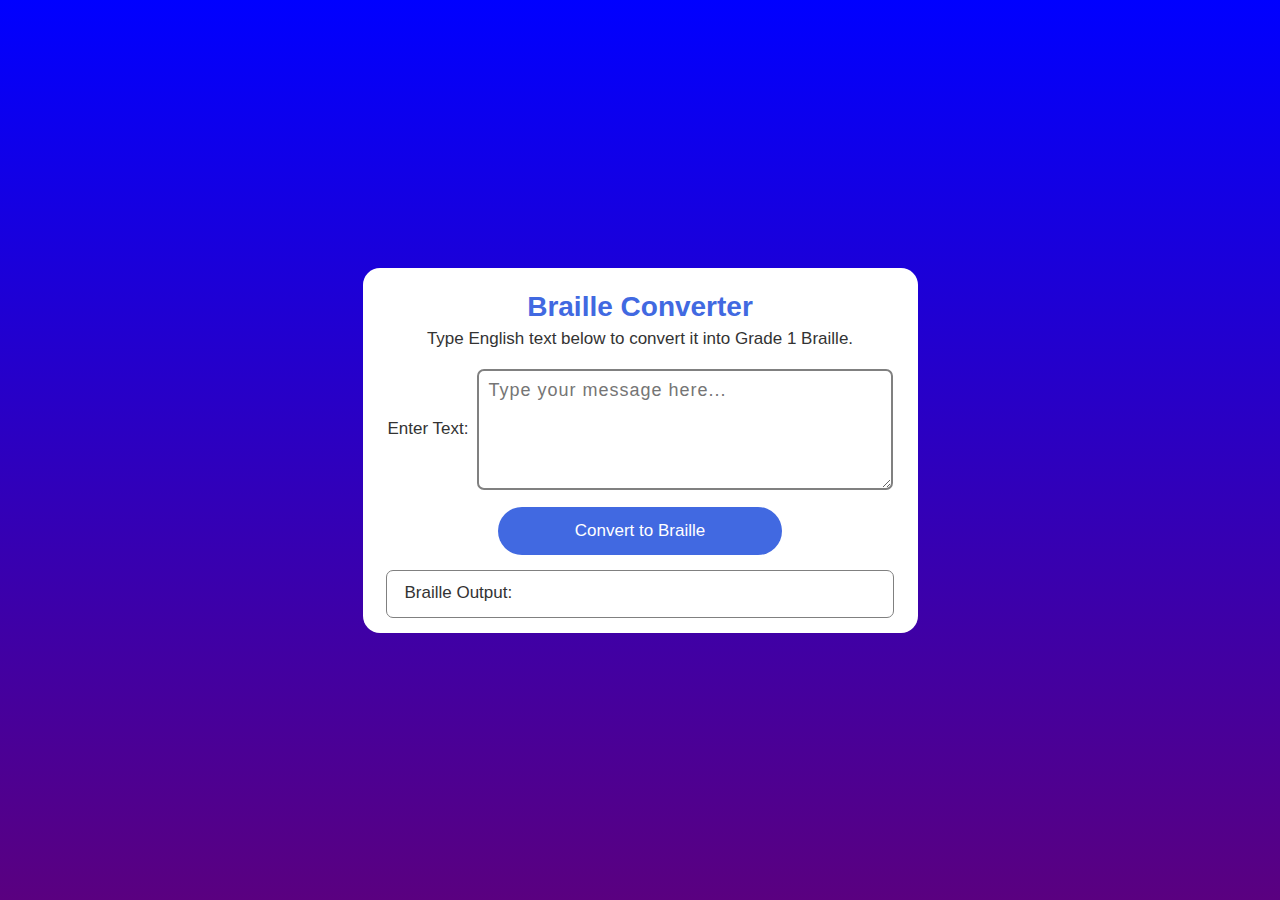
<file: braille.html>
<!DOCTYPE html>
<html lang="en">
<head>
    <meta charset="UTF-8">
    <meta name="viewport" content="width=device-width, initial-scale=1.0">
    <title>Braille Converter</title>
    <style>
        body {
            margin: 0;
            display: flex;
            align-items: center;
            justify-content: center;
            min-height: 100vh;
            background: linear-gradient(blue,rgb(90, 0, 128));
        }
        .box{
            background: #fff;
            width: 96%;
            max-width: 555px;
            border-radius: 17px;
            display: flex;
            flex-direction: column;
            align-items: center;
        }
        .box h1{
            margin: 3px;
            font-size: 28px;
            margin-top: 23px;
            font-family: 'Gill Sans', 'Gill Sans MT', Calibri, 'Trebuchet MS', sans-serif;
            color: royalblue;
        }
        .box p{
            margin: 3px 19px;
            color: #333;
            font-size: 17px;
            font-family: 'Gill Sans', 'Gill Sans MT', Calibri, 'Trebuchet MS', sans-serif;
            text-align: center;
        }
        .inp{
            display: flex;
            align-items: center;
            width: 91%;
            margin: 17px 0;
        }
        .inp label{
            color: #333;
            font-size: 17px;
            font-family: 'Gill Sans', 'Gill Sans MT', Calibri, 'Trebuchet MS', sans-serif;
            margin-right: 9px;
        }
        .inp textarea{
            flex: 1;
            background: #fff;
            outline: none;
            border: 2px solid gray;
            border-radius: 7px;
            color: #333;
            padding: 9px;
            font-size: 18px;
            letter-spacing: 1px;
            font-family: 'Gill Sans', 'Gill Sans MT', Calibri, 'Trebuchet MS', sans-serif;
            min-height: 45px;
            max-height: 99px;
        }
        .inp textarea:focus{
            border-color: royalblue;
        }
        button{
            background: royalblue;
            color: white;
            font-family: 'Gill Sans', 'Gill Sans MT', Calibri, 'Trebuchet MS', sans-serif;
            font-size: 17px;
            padding: 14px 0;
            outline: none;
            border: none;
            cursor: pointer;
            border-radius: 51px;
            width: 51%;
        }
        #brailleOutput {
            font-size: 2.25rem; /* text-4xl */
            line-height: 1.2; /* Adjust line height for better spacing of Braille characters */
            letter-spacing: 0.1em; /* Add some spacing between Braille characters for readability */
            word-break: break-all; /* Ensure long words wrap correctly */
            white-space: pre-wrap; /* Preserve whitespace and wrap text */
        }
        .out{
            display: flex;
            flex-direction: column;
            width: 91%;
            border: 1px solid gray;
            border-radius: 7px;
            margin-top: 15px;
            margin-bottom: 15px;
            padding-bottom: 9px;
        }
        .out label{
            color: #333;
            font-size: 17px;
            font-family: 'Gill Sans', 'Gill Sans MT', Calibri, 'Trebuchet MS', sans-serif;
            margin-bottom: 5px;
            margin-left: 17px;
            margin-top: 12px;
        }
        .out .output{
            color: royalblue;
            margin: 0 11px;
        }
    </style>
</head>
<body>
    <div class="box">
        <h1>Braille Converter</h1>
        <p>Type English text below to convert it into Grade 1 Braille.</p>

        <div class="inp">
            <label for="inputText">Enter Text:</label>
            <textarea
                id="inputText"
                placeholder="Type your message here..."
                rows="5"
            ></textarea>
        </div>

            <button id="convertButton">Convert to Braille</button>

        <div class="out">
            <label for="brailleOutput">Braille Output:</label>
            <div
                id="brailleOutput"
                class="output"
                aria-live="polite"
            >
            </div>
        </div>
    </div>

    <script>
        document.addEventListener('DOMContentLoaded', () => {
            const inputText = document.getElementById('inputText');
            const convertButton = document.getElementById('convertButton');
            const brailleOutput = document.getElementById('brailleOutput');

            // Braille mapping for Grade 1 (uncontracted) English Braille.
            // Each character maps to its corresponding Unicode Braille pattern.
            const brailleMap = {
                // Letters (lowercase)
                'a': '⠁', 'b': '⠃', 'c': '⠉', 'd': '⠙', 'e': '⠑',
                'f': '⠋', 'g': '⠛', 'h': '⠓', 'i': '⠊', 'j': '⠚',
                'k': '⠅', 'l': '⠇', 'm': '⠍', 'n': '⠝', 'o': '⠕',
                'p': '⠏', 'q': '⠟', 'r': '⠗', 's': '⠎', 't': '⠞',
                'u': '⠥', 'v': '⠧', 'w': '⠺', 'x': '⠭', 'y': '⠽',
                'z': '⠵',

                // Numbers (prefixed with the number sign '⠼') - digits themselves use the same pattern as a-j
                '1': '⠁', '2': '⠃', '3': '⠉', '4': '⠙', '5': '⠑',
                '6': '⠋', '7': '⠛', '8': '⠓', '9': '⠊', '0': '⠚',

                // Punctuation and special characters
                '.': '⠲', // Period
                ',': '⠂', // Comma
                '?': '⠦', // Question mark
                '!': '⠖', // Exclamation mark
                "'": '⠄', // Apostrophe / Single Quote
                '-': '⠤', // Hyphen / Dash
                '(': '⠣', // Opening parenthesis
                ')': ' Kaderparen ⠜', // Closing parenthesis
                ':': '⠒', // Colon
                ';': '⠆', // Semicolon
                '"': '⠶', // Double quote (opening and closing, in Grade 1 often the same)
                '/': '⠸⠌', // Slash

                // Special Braille signs
                'CAPITAL_SIGN': '⠠', // Used before a capital letter
                'NUMBER_SIGN': '⠼',  // Used before a sequence of numbers
                'SPACE_BRAILLE': '⠀' // Braille space character (empty cell)
            };

            // Function to convert text to Braille
            function convertToBraille() {
                const text = inputText.value;
                let brailleText = '';
                let inNumberSequence = false; // Track if we are currently in a sequence of numbers

                for (let i = 0; i < text.length; i++) {
                    const char = text[i];
                    let brailleChar = '';

                    // Handle newlines explicitly
                    if (char === '\n') {
                        brailleText += '\n';
                        inNumberSequence = false; // Reset number sequence on newline
                        continue;
                    }

                    // Handle spaces
                    if (char === ' ') {
                        brailleText += brailleMap['SPACE_BRAILLE'];
                        inNumberSequence = false; // Reset number sequence on space
                        continue;
                    }

                    // Check for numbers
                    if (/\d/.test(char)) {
                        if (!inNumberSequence) {
                            brailleText += brailleMap['NUMBER_SIGN']; // Add number sign if starting a new number sequence
                            inNumberSequence = true;
                        }
                        brailleChar = brailleMap[char];
                    } else {
                        inNumberSequence = false; // Not a number, so end any number sequence

                        // Check for uppercase letters
                        if (char >= 'A' && char <= 'Z') {
                            brailleText += brailleMap['CAPITAL_SIGN']; // Add capital sign
                            brailleChar = brailleMap[char.toLowerCase()];
                        }
                        // Check for lowercase letters or known punctuation
                        else if (brailleMap[char]) {
                            brailleChar = brailleMap[char];
                        }
                        // Handle characters not in map (e.g., symbols not in basic Braille, or unmapped special chars)
                        else {
                            brailleChar = brailleMap['SPACE_BRAILLE']; // Use Braille space for unknown characters
                        }
                    }

                    brailleText += brailleChar;
                }

                brailleOutput.textContent = brailleText;
            }

            // Event listener for the convert button
            convertButton.addEventListener('click', convertToBraille);

            // Optional: Convert on input change for real-time feedback
            inputText.addEventListener('input', convertToBraille);

            // Initial conversion when the page loads with any default text
            convertToBraille();
        });
    </script>
</body>
</html>
</file>
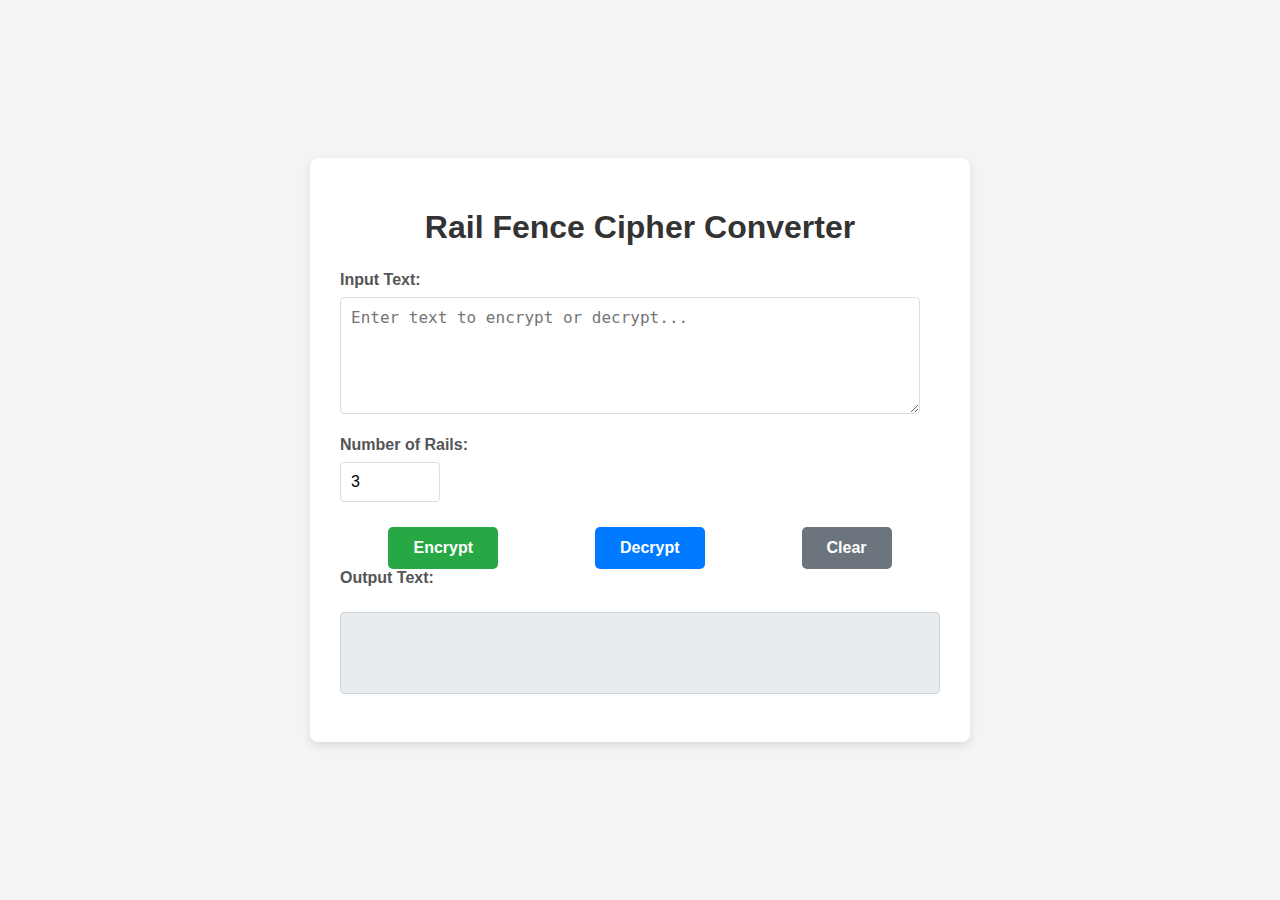
<file: chiper.html>
<!DOCTYPE html>
<html lang="en">
<head>
    <meta charset="UTF-8">
    <meta name="viewport" content="width=device-width, initial-scale=1.0">
    <title>Rail Fence Cipher Converter</title>
    <style>
        body {
            font-family: Arial, sans-serif;
            display: flex;
            justify-content: center;
            align-items: center;
            min-height: 100vh;
            background-color: #f4f4f4;
            margin: 0;
            padding: 20px;
            box-sizing: border-box;
        }

        .container {
            background-color: #fff;
            padding: 30px;
            border-radius: 8px;
            box-shadow: 0 4px 10px rgba(0, 0, 0, 0.1);
            width: 100%;
            max-width: 600px;
        }

        h1 {
            text-align: center;
            color: #333;
            margin-bottom: 25px;
        }

        .form-group {
            margin-bottom: 18px;
        }

        label {
            display: block;
            margin-bottom: 8px;
            color: #555;
            font-weight: bold;
        }

        textarea,
        input[type="number"] {
            width: calc(100% - 20px);
            padding: 10px;
            border: 1px solid #ddd;
            border-radius: 4px;
            font-size: 16px;
            box-sizing: border-box;
            resize: vertical;
        }

        input[type="number"] {
            width: 100px; /* Adjust width for number input */
        }

        .button-group {
            display: flex;
            justify-content: space-around;
            margin-top: 25px;
        }

        button {
            padding: 12px 25px;
            border: none;
            border-radius: 5px;
            cursor: pointer;
            font-size: 16px;
            font-weight: bold;
            transition: background-color 0.3s ease;
        }

        button.encrypt {
            background-color: #28a745;
            color: white;
        }

        button.encrypt:hover {
            background-color: #218838;
        }

        button.decrypt {
            background-color: #007bff;
            color: white;
        }

        button.decrypt:hover {
            background-color: #0056b3;
        }

        button.clear {
            background-color: #6c757d;
            color: white;
        }

        button.clear:hover {
            background-color: #5a6268;
        }

        .result {
            margin-top: 25px;
            padding: 15px;
            background-color: #e9ecef;
            border: 1px solid #ced4da;
            border-radius: 4px;
            min-height: 50px;
            word-wrap: break-word; /* Ensures long words wrap */
            white-space: pre-wrap; /* Preserves whitespace and wraps */
        }

        .error-message {
            color: red;
            margin-top: 10px;
            text-align: center;
        }
    </style>
</head>
<body>
    <div class="container">
        <h1>Rail Fence Cipher Converter</h1>

        <div class="form-group">
            <label for="inputText">Input Text:</label>
            <textarea id="inputText" rows="5" placeholder="Enter text to encrypt or decrypt..."></textarea>
        </div>

        <div class="form-group">
            <label for="rails">Number of Rails:</label>
            <input type="number" id="rails" value="3" min="2">
        </div>

        <div class="button-group">
            <button class="encrypt" onclick="processText('encrypt')">Encrypt</button>
            <button class="decrypt" onclick="processText('decrypt')">Decrypt</button>
            <button class="clear" onclick="clearFields()">Clear</button>
        </div>

        <div class="form-group">
            <label for="outputText">Output Text:</label>
            <div id="outputText" class="result"></div>
        </div>

        <div id="errorMessage" class="error-message"></div>
    </div>

    <script>
        function encryptRailFence(text, rails) {
            if (rails <= 1) return text;

            const fence = Array.from({ length: rails }, () => []);
            let rail = 0;
            let direction = 1; // 1 for down, -1 for up

            for (let i = 0; i < text.length; i++) {
                fence[rail].push(text[i]);
                if (rail === rails - 1) direction = -1;
                else if (rail === 0) direction = 1;
                rail += direction;
            }

            return fence.map(row => row.join('')).join('');
        }

        function decryptRailFence(ciphertext, rails) {
            if (rails <= 1) return ciphertext;

            const fence = Array.from({ length: rails }, () => []);
            const len = ciphertext.length;
            const positions = [];
            let rail = 0;
            let direction = 1;

            for (let i = 0; i < len; i++) {
                positions.push({ rail: rail, index: i });
                if (rail === rails - 1) direction = -1;
                else if (rail === 0) direction = 1;
                rail += direction;
            }

            positions.sort((a, b) => {
                if (a.rail !== b.rail) return a.rail - b.rail;
                return a.index - b.index;
            });

            const decryptedChars = Array(len).fill('');
            let cipherIndex = 0;
            for (let i = 0; i < rails; i++) {
                const charsInRail = positions.filter(p => p.rail === i).length;
                for (let j = 0; j < charsInRail; j++) {
                    // Place the character from ciphertext into its sorted position
                    decryptedChars[positions[cipherIndex].index] = ciphertext[cipherIndex];
                    cipherIndex++;
                }
            }

            return decryptedChars.join('');
        }


        function processText(mode) {
            const inputText = document.getElementById('inputText').value;
            const rails = parseInt(document.getElementById('rails').value, 10);
            const outputTextElement = document.getElementById('outputText');
            const errorMessageElement = document.getElementById('errorMessage');

            errorMessageElement.textContent = ''; // Clear previous errors

            if (!inputText.trim()) {
                errorMessageElement.textContent = 'Please enter text to process.';
                outputTextElement.textContent = '';
                return;
            }

            if (isNaN(rails) || rails < 2) {
                errorMessageElement.textContent = 'Number of rails must be at least 2.';
                outputTextElement.textContent = '';
                return;
            }

            let result = '';
            if (mode === 'encrypt') {
                result = encryptRailFence(inputText, rails);
            } else if (mode === 'decrypt') {
                result = decryptRailFence(inputText, rails);
            }
            outputTextElement.textContent = result;
        }

        function clearFields() {
            document.getElementById('inputText').value = '';
            document.getElementById('rails').value = '3';
            document.getElementById('outputText').textContent = '';
            document.getElementById('errorMessage').textContent = '';
        }
    </script>
</body>
</html>
</file>
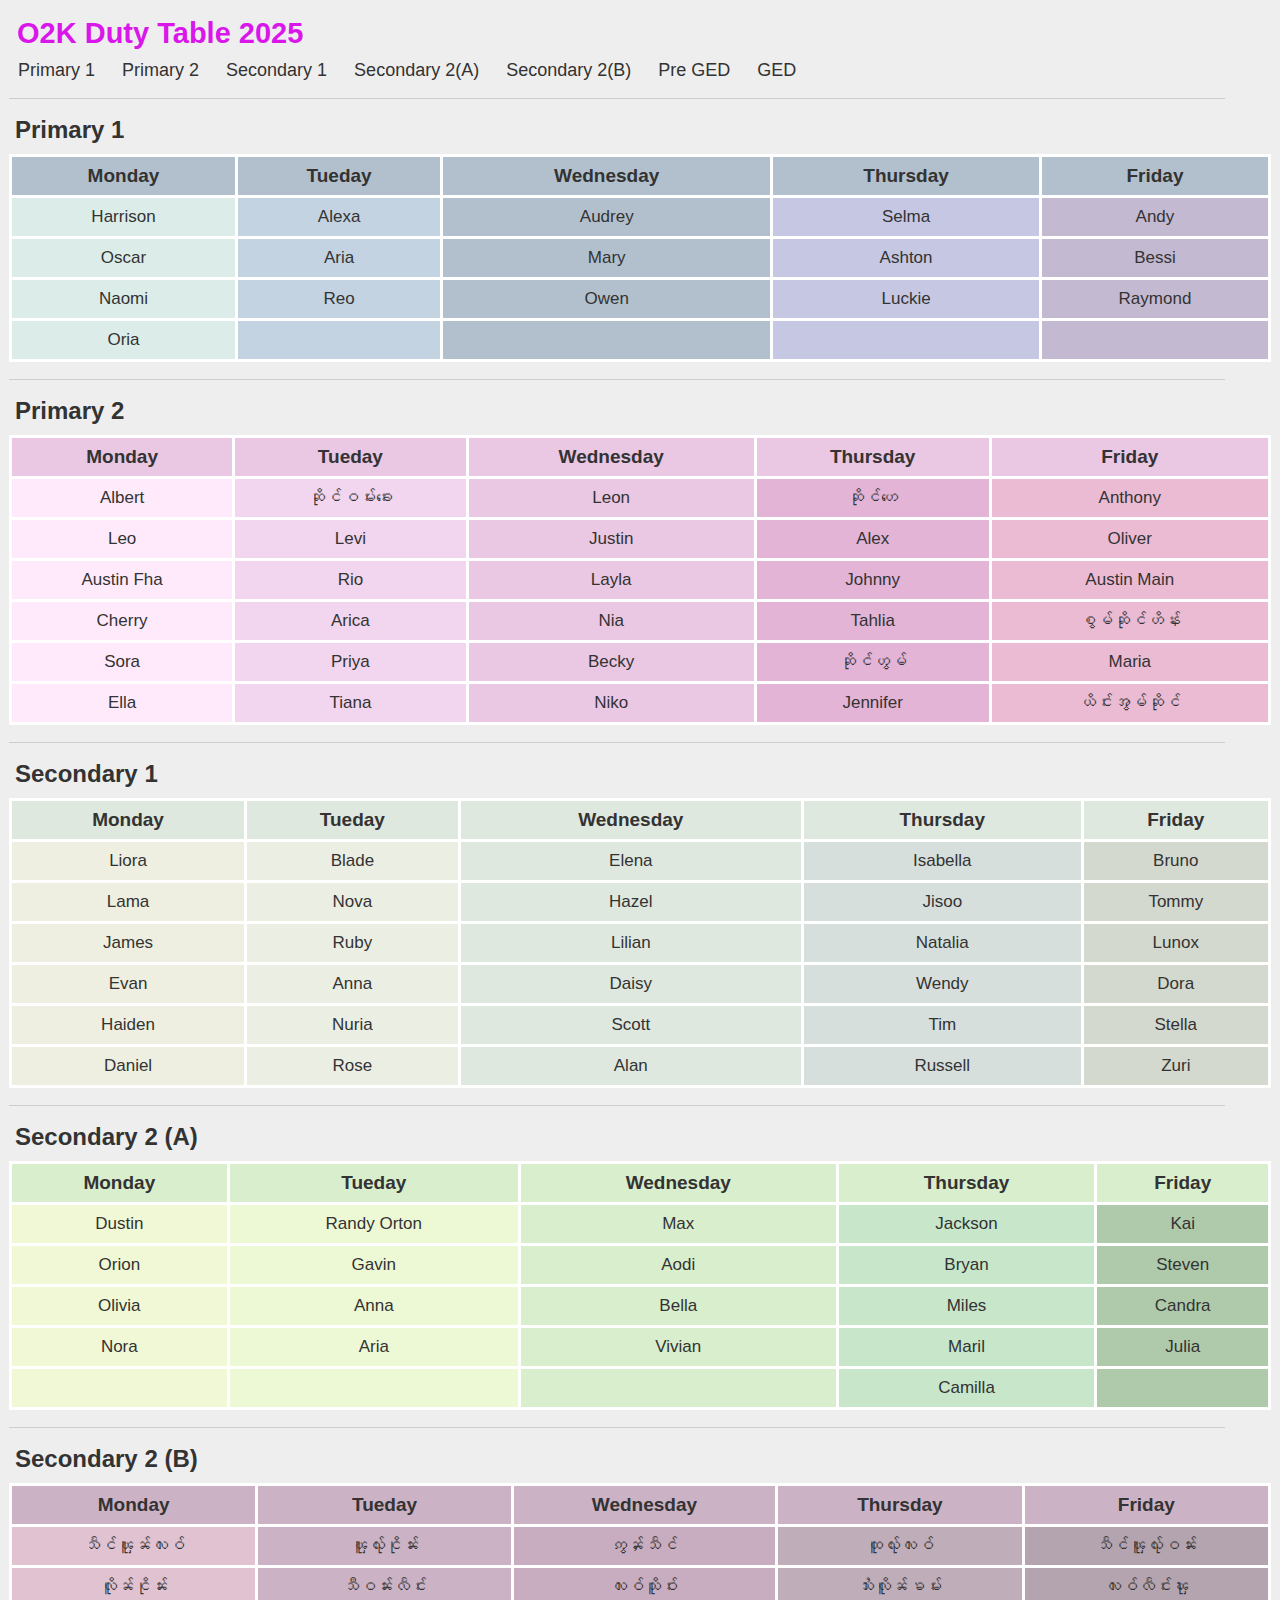
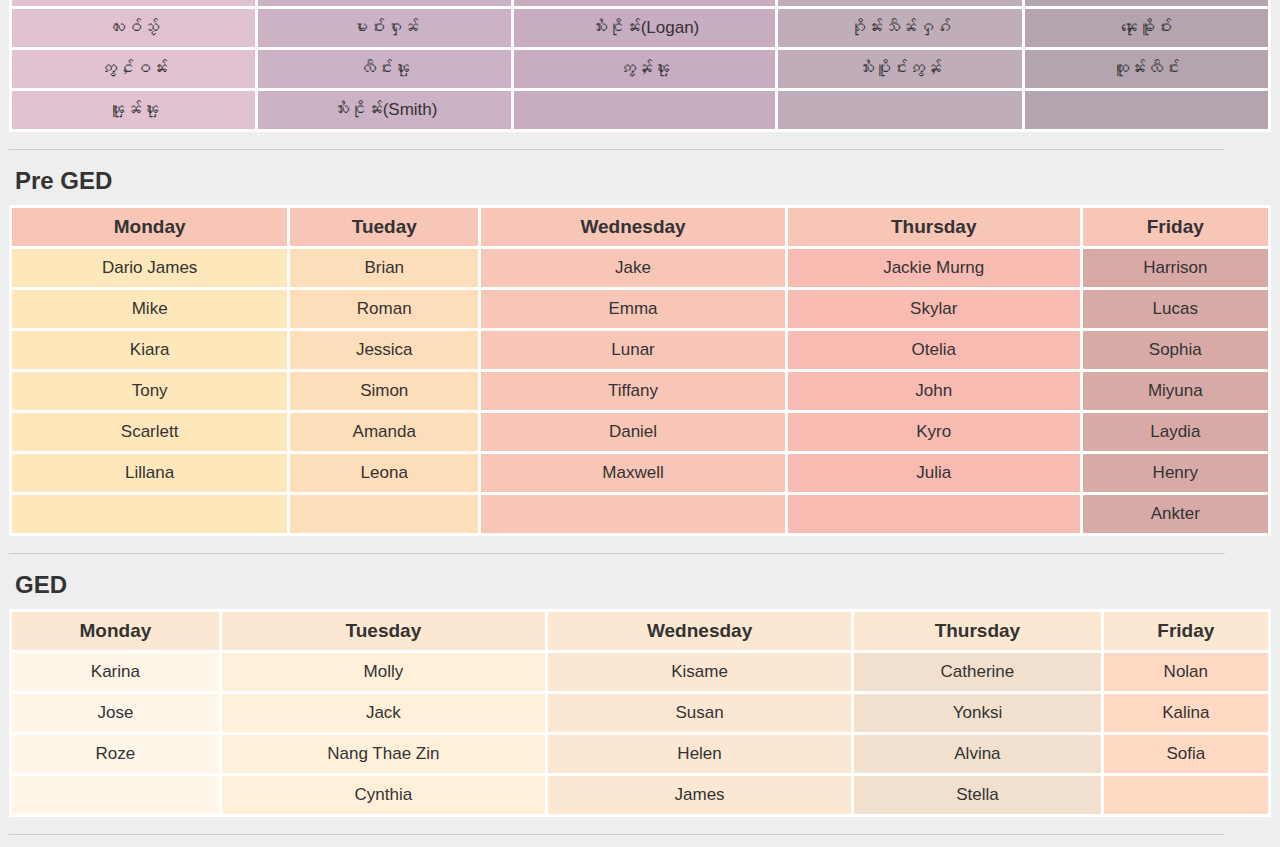
<file: o2kdutytable2025.html>
<!DOCTYPE html>
<html lang="en">
<head>
    <meta charset="UTF-8">
    <meta name="viewport" content="width=device-width, initial-scale=1.0">
    <title>O2K Time Table 2025</title>
    <style>
        body{
            background: #eee;
            width: 100%;
            min-height: 100vh;
            margin: 0;
            scroll-behavior: smooth;
        }
        .title{
            margin: 5px;
            font-size: 29px;
            font-family: 'Gill Sans', 'Gill Sans MT', Calibri, 'Trebuchet MS', sans-serif;
            color: #d917eb;
            margin-top: 17px;
            margin-left: 17px;
        }
        .view{
            width: 100%;
            display: flex;
            flex-direction: column;
            margin: 9px 0;
        }
        .view h2{
            margin: 5px;
            margin-left: 15px;
            color: #333;
            font-family: 'Gill Sans', 'Gill Sans MT', Calibri, 'Trebuchet MS', sans-serif;
            font-size: 24px;
        }
        .view table{
            background: #fff;
            margin: 5px 9px;
        }
        .view .primary1 tr:nth-child(1){
            background: #254d705a;
            border-radius: 7px;
            overflow: hidden;
        }
        .view .primary2 tr:nth-child(1){
            background: #c562b05b;
            border-radius: 7px;
            overflow: hidden;
        }
        .view .secondary1 tr:nth-child(1){
            background: #a7c1a85e;
            border-radius: 7px;
            overflow: hidden;
        }
        .view .secondary2a tr:nth-child(1){
            background: #a0d68369;
            border-radius: 7px;
            overflow: hidden;
        }
        .view .secondary2b tr:nth-child(1){
            background: #6a1e5557;
            border-radius: 7px;
            overflow: hidden;
        }
        .view .preged tr:nth-child(1){
            background: #e6511f53;
            border-radius: 7px;
            overflow: hidden;
        }
        .view .ged tr:nth-child(1){
            background: #f8c8946c;
            border-radius: 7px;
            overflow: hidden;
        }
        .view table th{
            padding: 8px 0;
            color: #333;
            font-size: 19px;
            font-family: 'Gill Sans', 'Gill Sans MT', Calibri, 'Trebuchet MS', sans-serif;
        }
        .view table td{
            font-size: 17px;
            text-align: center;
            font-family: 'Gill Sans', 'Gill Sans MT', Calibri, 'Trebuchet MS', sans-serif;
            padding: 9px 0;
            white-space: nowrap;
            color: #333;
        }
        .view .primary1 td:nth-child(1){
            background: #b2d8ce75;
        }
        .view .primary1 td:nth-child(2){
            background: #648db362;
        }
        .view .primary1 td:nth-child(3){
            background: #254d705a;
        }
        .view .primary1 td:nth-child(4){
            background: #5458ac55;
        }
        .view .primary1 td:nth-child(5){
            background: #52357b58;
        }
        .view .primary2 td:nth-child(1){
            background: #fec5f65e;
        }
        .view .primary2 td:nth-child(2){
            background: #db8dd15f;
        }
        .view .primary2 td:nth-child(3){
            background: #c562b05b;
        }
        .view .primary2 td:nth-child(4){
            background: #b337925f;
        }
        .view .primary2 td:nth-child(5){
            background: #c63a8258;
        }
        .view .secondary1 td:nth-child(1){
            background: #EEEFE0;
        }
        .view .secondary1 td:nth-child(2){
            background: #d1d8be6d;
        }
        .view .secondary1 td:nth-child(3){
            background: #a7c1a85e;
        }
        .view .secondary1 td:nth-child(4){
            background: #819a9150;
        }
        .view .secondary1 td:nth-child(5){
            background: #75876551;
        }
        .view .secondary2a td:nth-child(1){
            background: #dbee9868;
        }
        .view .secondary2a td:nth-child(2){
            background: #d3ee9868;
        }
        .view .secondary2a td:nth-child(3){
            background: #a0d68369;
        }
        .view .secondary2a td:nth-child(4){
            background: #72bf7865;
        }
        .view .secondary2a td:nth-child(5){
            background: #34792865;
        }
        .view .secondary2b td:nth-child(1){
            background: #a64d7a58;
        }
        .view .secondary2b td:nth-child(2){
            background: #6a1e5557;
        }
        .view .secondary2b td:nth-child(3){
            background: #6a1e555e;
        }
        .view .secondary2b td:nth-child(4){
            background: #511d435d;
        }
        .view .secondary2b td:nth-child(5){
            background: #3006255d;
        }
        .view .preged td:nth-child(1){
            background: #fbbb3a59;
        }
        .view .preged td:nth-child(2){
            background: #fb9e3a59;
        }
        .view .preged td:nth-child(3){
            background: #e6511f53;
        }
        .view .preged td:nth-child(4){
            background: #ea301454;
        }
        .view .preged td:nth-child(5){
            background: #93160e5d;
        }
        .view .ged td:nth-child(1){
            background: #ffe0b550;
        }
        .view .ged td:nth-child(2){
            background: #ffe0b57e;
        }
        .view .ged td:nth-child(3){
            background: #f8c8946c;
        }
        .view .ged td:nth-child(4){
            background: #d8ae7e63;
        }
        .view .ged td:nth-child(5){
            background: #ffa6736c;
        }
        hr{
            width: 95%;
            height: 1px;
            border: none;
            background: rgba(128, 128, 128, 0.297);
            margin: 12px 9px;
        }
        .nav{
            display: flex;
            justify-content: flex-start;
            overflow-x: scroll;
        }
        .nav a{
            text-decoration: none;
            color: #333;
            font-size: 18px;
            font-family: 'Gill Sans', 'Gill Sans MT', Calibri, 'Trebuchet MS', sans-serif;
            padding: 5px 9px;
            margin-left: 9px;
            white-space: nowrap;
        }
        .nav::-webkit-scrollbar{
            display: none;
        }
        .color{
            display: flex;
            flex-wrap: wrap;
            width: 98%;
            margin: 0 auto;
        }
        .color p{
            margin: 3.5px;
            font-size: 17px;
            font-family: 'Gill Sans', 'Gill Sans MT', Calibri, 'Trebuchet MS', sans-serif;
            padding: 9px 15px;
            border-radius: 5px;
        }
        @media(max-width:515px){
            .title{font-size: 25px;}
            .nav a{font-size: 15px;}
            .view h2{font-size: 21px;}
            .view table th{font-size: 15px;}
            .view table td{font-size: 14px;padding: 6px 0;}
            .color p{font-size: 14px;padding: 6px 14px;}
        }
    </style>
</head>
<body>
    <h1 class="title">O2K Duty Table 2025</h1>
    <div class="nav">
        <a href="#primary1">Primary 1</a>
        <a href="#primary2">Primary 2</a>
        <a href="#secondary1">Secondary 1</a>
        <a href="#secondary2a">Secondary 2(A)</a>
        <a href="#secondary2b">Secondary 2(B)</a>
        <a href="#preged">Pre GED</a>
        <a href="#ged">GED</a>
    </div>
    <hr>
    <div id="primary1" class="view">
        <h2>Primary 1</h2>
        <table class="primary1" cellspacing="3">
            <tr>
                <th>Monday</th>
                <th>Tueday</th>
                <th>Wednesday</th>
                <th>Thursday</th>
                <th>Friday</th>
            </tr>
            <tr>
                <td>Harrison</td>
                <td>Alexa</td>
                <td>Audrey</td>
                <td>Selma</td>
                <td>Andy</td>
            </tr>
            <tr>
                <td>Oscar</td>
                <td>Aria</td>
                <td>Mary</td>
                <td>Ashton</td>
                <td>Bessi</td>
            </tr>
            <tr>
                <td>Naomi</td>
                <td>Reo</td>
                <td>Owen</td>
                <td>Luckie</td>
                <td>Raymond</td>
            </tr>
            <tr>
                <td>Oria</td>
                <td></td>
                <td></td>
                <td></td>
                <td></td>
            </tr>
        </table>
    </div>
    <hr>
    <div id="primary2" class="view">
        <h2>Primary 2</h2>
        <table class="primary2" cellspacing="3">
            <tr>
                <th>Monday</th>
                <th>Tueday</th>
                <th>Wednesday</th>
                <th>Thursday</th>
                <th>Friday</th>
            </tr>
            <tr>
                <td>Albert</td>
                <td>ဆိုင်ဝမ်းခေး</td>
                <td>Leon</td>
                <td>ဆိုင်ဟေ</td>
                <td>Anthony</td>
            </tr>
            <tr>
                <td>Leo</td>
                <td>Levi</td>
                <td>Justin</td>
                <td>Alex</td>
                <td>Oliver</td>
            </tr>
            <tr>
                <td>Austin Fha</td>
                <td>Rio</td>
                <td>Layla</td>
                <td>Johnny</td>
                <td>Austin Main</td>
            </tr>
            <tr>
                <td>Cherry</td>
                <td>Arica</td>
                <td>Nia</td>
                <td>Tahlia</td>
                <td>စွမ်ဆိုင်ဟိန်း</td>
            </tr>
            <tr>
                <td>Sora</td>
                <td>Priya</td>
                <td>Becky</td>
                <td>ဆိုင်ဟွမ်</td>
                <td>Maria</td>
            </tr>
            <tr>
                <td>Ella</td>
                <td>Tiana</td>
                <td>Niko</td>
                <td>Jennifer</td>
                <td>ယိင်းအွမ်ဆိုင်</td>
            </tr>
        </table>
    </div>
    <hr>
    <div id="secondary1" class="view">
        <h2>Secondary 1</h2>
        <table class="secondary1" cellspacing="3">
            <tr>
                <th>Monday</th>
                <th>Tueday</th>
                <th>Wednesday</th>
                <th>Thursday</th>
                <th>Friday</th>
            </tr>
            <tr>
                <td>Liora</td>
                <td>Blade</td>
                <td>Elena</td>
                <td>Isabella</td>
                <td>Bruno</td>
            </tr>
            <tr>
                <td>Lama</td>
                <td>Nova</td>
                <td>Hazel</td>
                <td>Jisoo</td>
                <td>Tommy</td>
            </tr>
            <tr>
                <td>James</td>
                <td>Ruby</td>
                <td>Lilian</td>
                <td>Natalia</td>
                <td>Lunox</td>
            </tr>
            <tr>
                <td>Evan</td>
                <td>Anna</td>
                <td>Daisy</td>
                <td>Wendy</td>
                <td>Dora</td>
            </tr>
            <tr>
                <td>Haiden</td>
                <td>Nuria</td>
                <td>Scott</td>
                <td>Tim</td>
                <td>Stella</td>
            </tr>
            <tr>
                <td>Daniel</td>
                <td>Rose</td>
                <td>Alan</td>
                <td>Russell</td>
                <td>Zuri</td>
            </tr>
        </table>
    </div>
    <hr>
    <div id="secondary2a" class="view">
        <h2>Secondary 2 (A)</h2>
        <table class="secondary2a" cellspacing="3">
            <tr>
                <th>Monday</th>
                <th>Tueday</th>
                <th>Wednesday</th>
                <th>Thursday</th>
                <th>Friday</th>
            </tr>
            <tr>
                <td>Dustin</td>
                <td>Randy Orton</td>
                <td>Max</td>
                <td>Jackson</td>
                <td>Kai</td>
            </tr>
            <tr>
                <td>Orion</td>
                <td>Gavin</td>
                <td>Aodi</td>
                <td>Bryan</td>
                <td>Steven</td>
            </tr>
            <tr>
                <td>Olivia</td>
                <td>Anna</td>
                <td>Bella</td>
                <td>Miles</td>
                <td>Candra</td>
            </tr>
            <tr>
                <td>Nora</td>
                <td>Aria</td>
                <td>Vivian</td>
                <td>Maril</td>
                <td>Julia</td>
            </tr>
            <tr>
                <td></td>
                <td></td>
                <td></td>
                <td>Camilla</td>
                <td></td>
            </tr>
        </table>
    </div>
    <hr>
    <div id="secondary2b" class="view">
        <h2>Secondary 2 (B)</h2>
        <table class="secondary2b" cellspacing="3">
            <tr>
                <th>Monday</th>
                <th>Tueday</th>
                <th>Wednesday</th>
                <th>Thursday</th>
                <th>Friday</th>
            </tr>
            <tr>
                <td>သႅင်ၾူၼ်လၢဝ်</td>
                <td>ၾူၺ်းငိုၼ်း</td>
                <td>ဢွၼ်ႇသႅင်</td>
                <td>ထူၺ်းလၢဝ်</td>
                <td>သႅင်ၾူၺ်းဝၼ်း</td>
            </tr>
            <tr>
                <td>လိူၼ်ငိုၼ်း</td>
                <td>သီဝၼ်းလႅင်း</td>
                <td>လၢဝ်သိူဝ်း</td>
                <td>သၢႆလိူၼ်ၶမ်း</td>
                <td>လၢဝ်လႅင်းၾႃႉ</td>
            </tr>
            <tr>
                <td>လၢဝ်သႂ်</td>
                <td>မၢဝ်းႁၢၼ်</td>
                <td>သၢႆငိုၼ်း(Logan)</td>
                <td>ၵိုၼ်းသႅၼ်ႁၵ်ႉ</td>
                <td>ၼေႃႇၶိူဝ်း</td>
            </tr>
            <tr>
                <td>ဢွင်ႇဝၼ်း</td>
                <td>လႅင်းၾႃႉ</td>
                <td>ဢွၼ်ႇၾႃႉ</td>
                <td>သၢႆပိူင်းဢွၼ်ႇ</td>
                <td>ထူၼ်းလႅင်း</td>
            </tr>
            <tr>
                <td>ၾူၼ်ၾႃႉ</td>
                <td>သၢႆငိုၼ်း(Smith)</td>
                <td></td>
                <td></td>
                <td></td>
            </tr>
        </table>
    </div>
    <hr>
    <div id="preged" class="view">
        <h2>Pre GED</h2>
        <table class="preged" cellspacing="3">
            <tr>
                <th>Monday</th>
                <th>Tueday</th>
                <th>Wednesday</th>
                <th>Thursday</th>
                <th>Friday</th>
            </tr>
            <tr>
                <td>Dario James</td>
                <td>Brian</td>
                <td>Jake</td>
                <td>Jackie Murng</td>
                <td>Harrison</td>
            </tr>
            <tr>
                <td>Mike</td>
                <td>Roman</td>
                <td>Emma</td>
                <td>Skylar</td>
                <td>Lucas</td>
            </tr>
            <tr>
                <td>Kiara</td>
                <td>Jessica</td>
                <td>Lunar</td>
                <td>Otelia</td>
                <td>Sophia</td>
            </tr>
            <tr>
                <td>Tony</td>
                <td>Simon</td>
                <td>Tiffany</td>
                <td>John</td>
                <td>Miyuna</td>
            </tr>
            <tr>
                <td>Scarlett</td>
                <td>Amanda</td>
                <td>Daniel</td>
                <td>Kyro</td>
                <td>Laydia</td>
            </tr>
            <tr>
                <td>Lillana</td>
                <td>Leona</td>
                <td>Maxwell</td>
                <td>Julia</td>
                <td>Henry</td>
            </tr>
            <tr>
                <td></td>
                <td></td>
                <td></td>
                <td></td>
                <td>Ankter</td>
            </tr>
        </table>
    </div>
    <hr>
    <div id="ged" class="view">
        <h2>GED</h2>
        <table class="ged" cellspacing="3">
            <tr>
                <th>Monday</th>
                <th>Tuesday</th>
                <th>Wednesday</th>
                <th>Thursday</th>
                <th>Friday</th>
            </tr>
            <tr>
                <td>Karina</td>
                <td>Molly</td>
                <td>Kisame</td>
                <td>Catherine</td>
                <td>Nolan</td>
            </tr>
            <tr>
                <td>Jose</td>
                <td>Jack</td>
                <td>Susan</td>
                <td>Yonksi</td>
                <td>Kalina</td>
            </tr>
            <tr>
                <td>Roze</td>
                <td>Nang Thae Zin</td>
                <td>Helen</td>
                <td>Alvina</td>
                <td>Sofia</td>
            </tr>
            <tr>
                <td></td>
                <td>Cynthia</td>
                <td>James</td>
                <td>Stella</td>
                <td></td>
            </tr>
        </table>
    </div>
    <hr>
    <script>
        let url = new URL(window.location.href);
        let lang = url.searchParams.get('lang');
        let title = document.querySelector('.title');

        if (lang) {
            switch (lang){
                case 'tai':
                    title.textContent = 'လွၵ်းပုၼ်ႈၽွၼ်းတီႈ O2K 2025';
                    break;
                case 'myan':
                    title.textContent = 'O2k 2025 တာဝန်ဇယား';
                    break;
            }
        }
    </script>
</body>
</html>
</file>
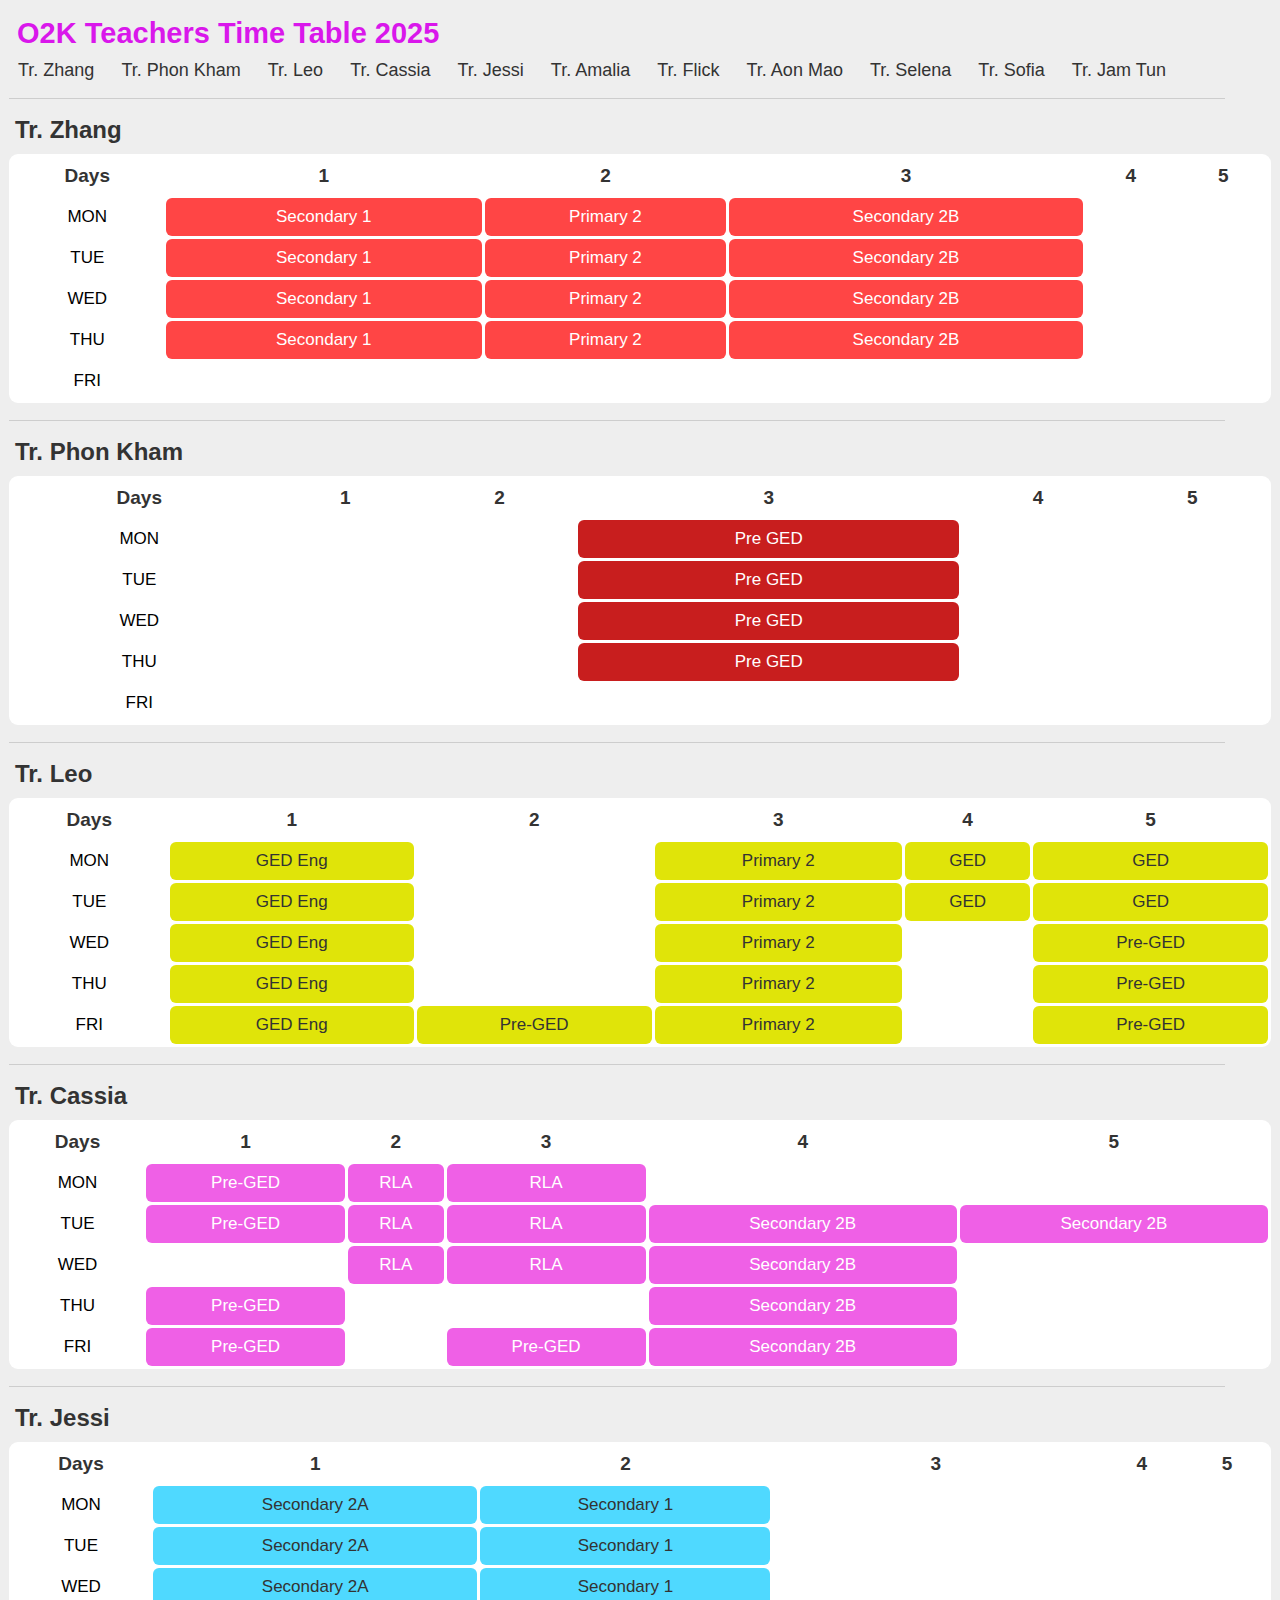
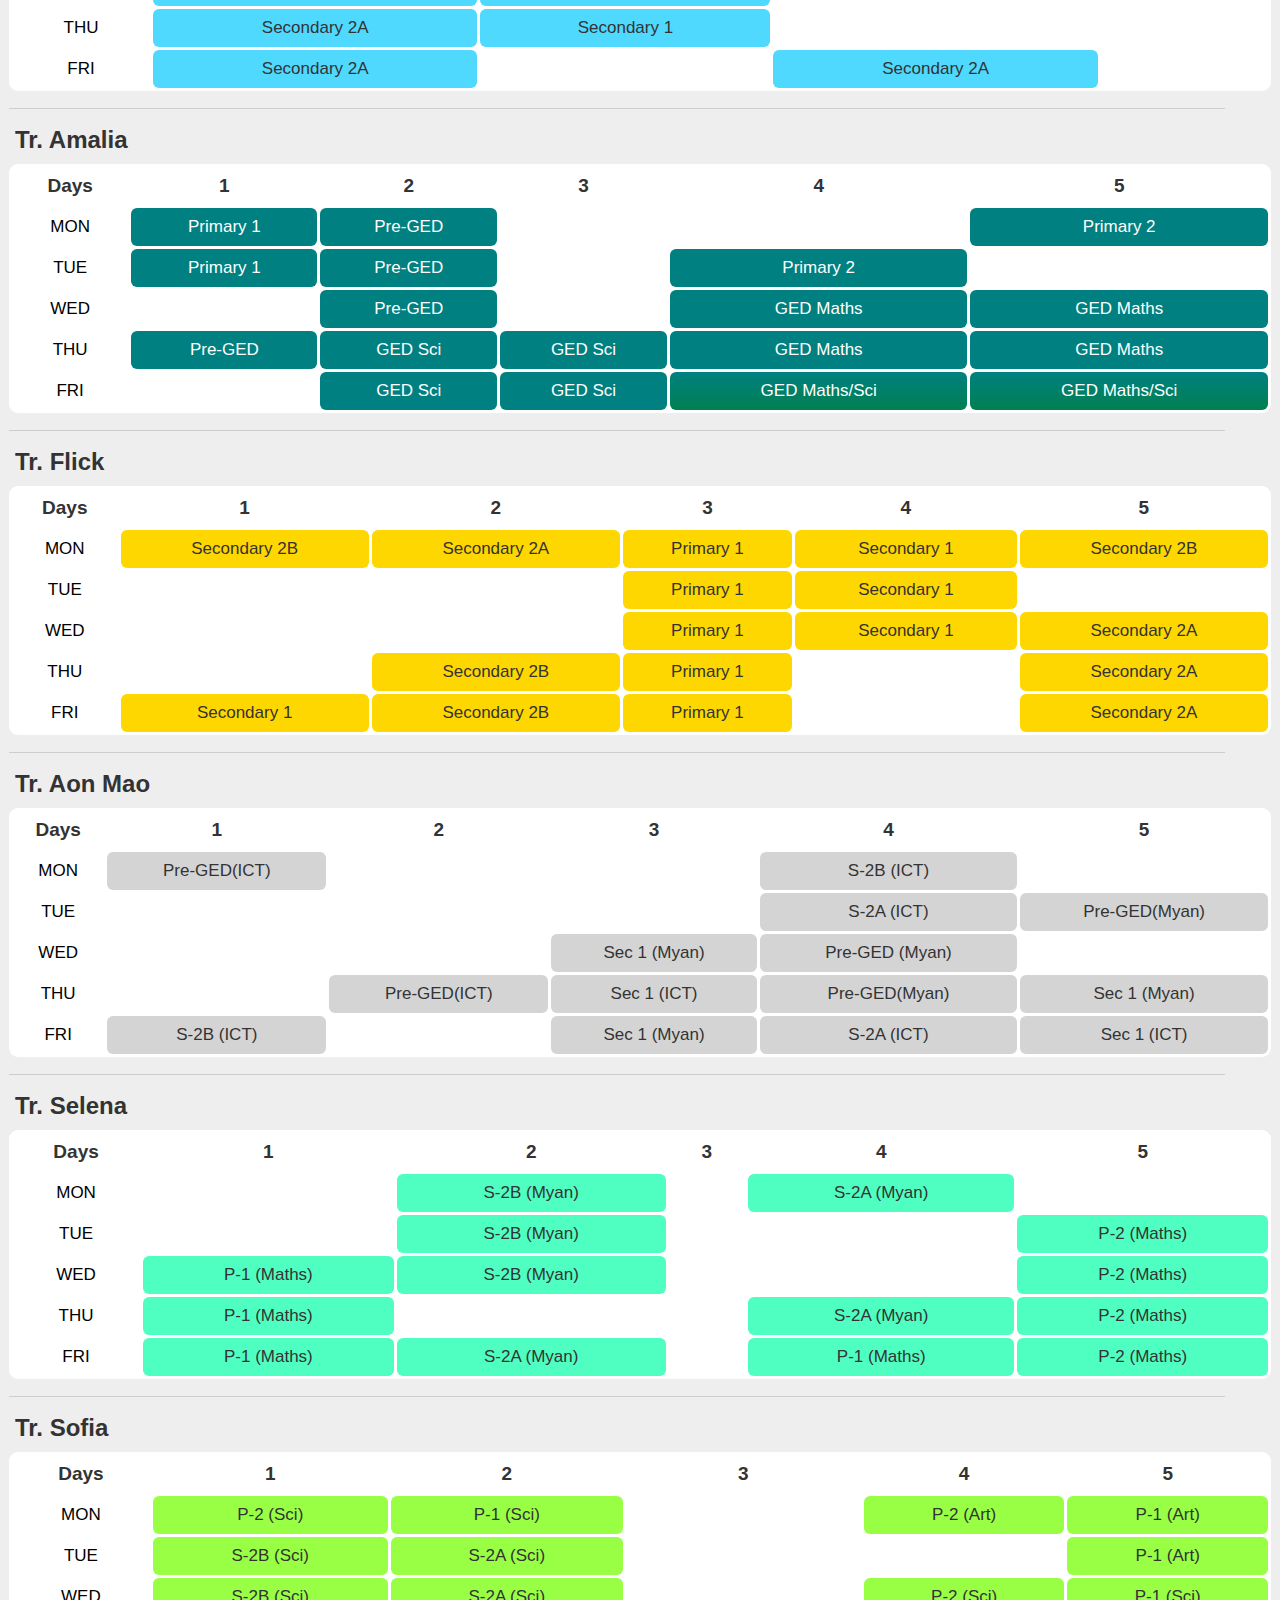
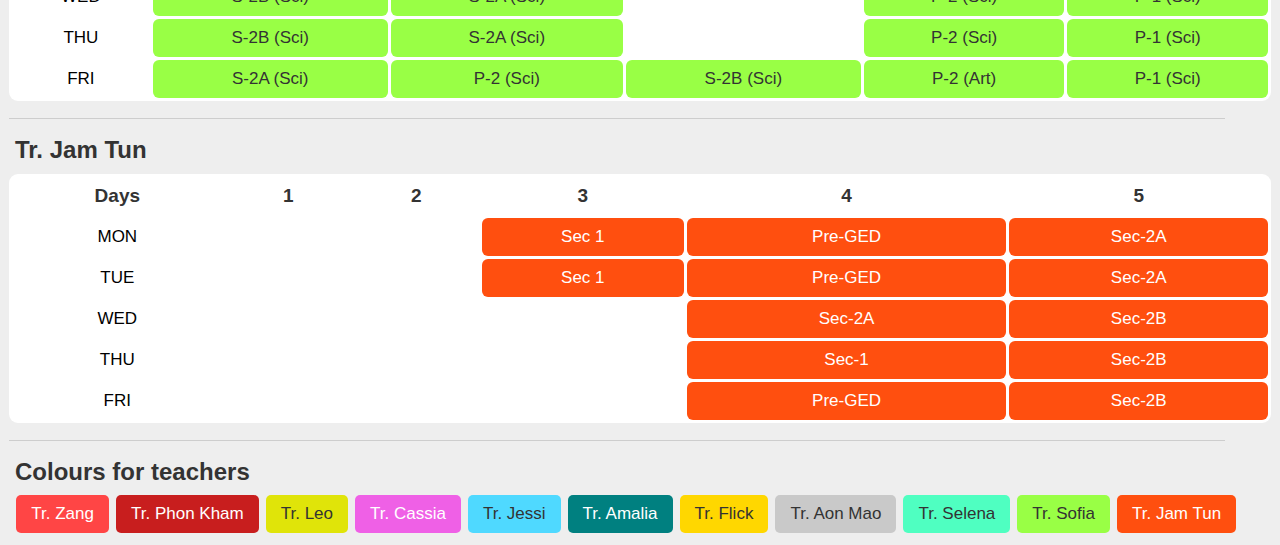
<file: o2kteachertimetable2025.html>
<!DOCTYPE html>
<html lang="en">
<head>
    <meta charset="UTF-8">
    <meta name="viewport" content="width=device-width, initial-scale=1.0">
    <title>O2K Teacher Time Table 2025</title>
    <style>
        body{
            background: #eee;
            width: 100%;
            min-height: 100vh;
            margin: 0;
            scroll-behavior: smooth;
        }
        .title{
            margin: 5px;
            font-size: 29px;
            font-family: 'Gill Sans', 'Gill Sans MT', Calibri, 'Trebuchet MS', sans-serif;
            color: #d917eb;
            margin-top: 17px;
            margin-left: 17px;
        }
        .view{
            width: 100%;
            display: flex;
            flex-direction: column;
            margin: 9px 0;
        }
        .view h2{
            margin: 5px;
            margin-left: 15px;
            color: #333;
            font-family: 'Gill Sans', 'Gill Sans MT', Calibri, 'Trebuchet MS', sans-serif;
            font-size: 24px;
        }
        .view table{
            background: #fff;
            margin: 5px 9px;
            border-radius: 9px;
            overflow: hidden;
        }
        .view table th{
            padding: 8px 0;
            color: #333;
            font-size: 19px;
            font-family: 'Gill Sans', 'Gill Sans MT', Calibri, 'Trebuchet MS', sans-serif;
        }
        .view table td{
            font-size: 17px;
            text-align: center;
            font-family: 'Gill Sans', 'Gill Sans MT', Calibri, 'Trebuchet MS', sans-serif;
            padding: 9px 0;
            border-radius: 6px;
            white-space: nowrap;
            min-width: 27px;
        }
        .view table .day{
            text-transform: uppercase;
        }
        .tai{
            background: #075B5E;
            color: #fff;
        }
        .sci{
            background: #99ff45;
            color: #333;
        }
        .eng{
            background: #e0e409;
            color: #333;
        }
        .chi{
            background: #ff4545;
            color: #fff;
        }
        .phon{
            background: #c81e1e;
            color: #fff;
        }
        .art{
            background: #59f113;
            color: #333;
        }
        .myan{
            background: #333446;
            color: #fff;
        }
        .math{
            background: #4fd9ff;
            color: #333;
        }
        .sel{
            background: #4fffc1;
            color: #333;
        }
        .rla{
            background: #FFAAAA;
            color: #333;
        }
        .social{
            background: #FF4F0F;
            color: #fff;
        }
        .cas{
            background: #ef60e6;
            color: #fff;
        }
        .ama{
            background: teal;
            color: #fff;
        }
        .fli{
            background: gold;
            color: #333;
        }
        .ms{
            background: linear-gradient(teal,rgb(0, 128, 81));
            color: #fff;
        }
        .aonmao{
            background: rgba(128, 128, 128, 0.341);
            color: #333;
        }
        .ict{
            color: #333;
            font-weight: bold;
        }
        hr{
            width: 95%;
            height: 1px;
            border: none;
            background: rgba(128, 128, 128, 0.297);
            margin: 12px 9px;
        }
        .nav{
            display: flex;
            justify-content: flex-start;
            overflow-x: scroll;
        }
        .nav a{
            text-decoration: none;
            color: #333;
            font-size: 18px;
            font-family: 'Gill Sans', 'Gill Sans MT', Calibri, 'Trebuchet MS', sans-serif;
            padding: 5px 9px;
            margin-left: 9px;
            white-space: nowrap;
        }
        .nav::-webkit-scrollbar{
            display: none;
        }
        .color{
            display: flex;
            flex-wrap: wrap;
            width: 98%;
            margin: 0 auto;
        }
        .color p{
            margin: 3.5px;
            font-size: 17px;
            font-family: 'Gill Sans', 'Gill Sans MT', Calibri, 'Trebuchet MS', sans-serif;
            padding: 9px 15px;
            border-radius: 5px;
        }
        @media(max-width:515px){
            .title{font-size: 25px;}
            .nav a{font-size: 15px;}
            .view h2{font-size: 21px;}
            .view table th{font-size: 15px;}
            .view table td{font-size: 14px;padding: 6px 0;}
            .color p{font-size: 14px;padding: 6px 14px;}
        }
    </style>
</head>
<body>
    <h1 class="title">O2K Teachers Time Table 2025</h1>
    <div class="nav">
        <a href="#zhang">Tr. Zhang</a>
        <a href="#phon">Tr. Phon Kham</a>
        <a href="#leo">Tr. Leo</a>
        <a href="#cassia">Tr. Cassia</a>
        <a href="#jessi">Tr. Jessi</a>
        <a href="#amalia">Tr. Amalia</a>
        <a href="#flick">Tr. Flick</a>
        <a href="#aonmao">Tr. Aon Mao</a>
        <a href="#selena">Tr. Selena</a>
        <a href="#sofia">Tr. Sofia</a>
        <a href="#jamtun">Tr. Jam Tun</a>
    </div>
    <hr>
    <div id="zhang" class="view">
        <h2>Tr. Zhang</h2>
        <table cellspacing="3">
            <tr>
                <th>Days</th>
                <th>1</th>
                <th>2</th>
                <th>3</th>
                <th>4</th>
                <th>5</th>
            </tr>
            <tr>
                <td class="day">Mon</td>
                <td class="chi">Secondary 1</td>
                <td class="chi">Primary 2</td>
                <td class="chi">Secondary 2B</td>
                <td></td>
                <td></td>
            </tr>
            <tr>
                <td class="day">Tue</td>
                <td class="chi">Secondary 1</td>
                <td class="chi">Primary 2</td>
                <td class="chi">Secondary 2B</td>
                <td></td>
                <td></td>
            </tr>
            <tr>
                <td class="day">Wed</td>
                <td class="chi">Secondary 1</td>
                <td class="chi">Primary 2</td>
                <td class="chi">Secondary 2B</td>
                <td></td>
                <td></td>
            </tr>
            <tr>
                <td class="day">Thu</td>
                <td class="chi">Secondary 1</td>
                <td class="chi">Primary 2</td>
                <td class="chi">Secondary 2B</td>
                <td></td>
                <td></td>
            </tr>
            <tr>
                <td class="day">Fri</td>
                <td></td>
                <td></td>
                <td></td>
                <td></td>
                <td></td>
            </tr>
        </table>
    </div>
    <hr>
    <div id="phon" class="view">
        <h2>Tr. Phon Kham</h2>
        <table cellspacing="3">
            <tr>
                <th>Days</th>
                <th>1</th>
                <th>2</th>
                <th>3</th>
                <th>4</th>
                <th>5</th>
            </tr>
            <tr>
                <td class="day">Mon</td>
                <td></td>
                <td></td>
                <td class="phon">Pre GED</td>
                <td></td>
                <td></td>
            </tr>
            <tr>
                <td class="day">Tue</td>
                <td></td>
                <td></td>
                <td class="phon">Pre GED</td>
                <td></td>
                <td></td>
            </tr>
            <tr>
                <td class="day">Wed</td>
                <td></td>
                <td></td>
                <td class="phon">Pre GED</td>
                <td></td>
                <td></td>
            </tr>
            <tr>
                <td class="day">Thu</td>
                <td></td>
                <td></td>
                <td class="phon">Pre GED</td>
                <td></td>
                <td></td>
            </tr>
            <tr>
                <td class="day">Fri</td>
                <td></td>
                <td></td>
                <td></td>
                <td></td>
                <td></td>
            </tr>
        </table>
    </div>
    <hr>
    <div id="leo" class="view">
        <h2>Tr. Leo</h2>
        <table cellspacing="3">
            <tr>
                <th>Days</th>
                <th>1</th>
                <th>2</th>
                <th>3</th>
                <th>4</th>
                <th>5</th>
            </tr>
            <tr>
                <td class="day">Mon</td>
                <td class="eng">GED Eng</td>
                <td></td>
                <td class="eng">Primary 2</td>
                <td class="eng">GED</td>
                <td class="eng">GED</td>
            </tr>
            <tr>
                <td class="day">Tue</td>
                <td class="eng">GED Eng</td>
                <td></td>
                <td class="eng">Primary 2</td>
                <td class="eng">GED</td>
                <td class="eng">GED</td>
            </tr>
            <tr>
                <td class="day">Wed</td>
                <td class="eng">GED Eng</td>
                <td></td>
                <td class="eng">Primary 2</td>
                <td></td>
                <td class="eng">Pre-GED</td>
            </tr>
            <tr>
                <td class="day">Thu</td>
                <td class="eng">GED Eng</td>
                <td></td>
                <td class="eng">Primary 2</td>
                <td></td>
                <td class="eng">Pre-GED</td>
            </tr>
            <tr>
                <td class="day">Fri</td>
                <td class="eng">GED Eng</td>
                <td class="eng">Pre-GED</td>
                <td class="eng">Primary 2</td>
                <td></td>
                <td class="eng">Pre-GED</td>
            </tr>
        </table>
    </div>
    <hr>
    <div id="cassia" class="view">
        <h2>Tr. Cassia</h2>
        <table cellspacing="3">
            <tr>
                <th>Days</th>
                <th>1</th>
                <th>2</th>
                <th>3</th>
                <th>4</th>
                <th>5</th>
            </tr>
            <tr>
                <td class="day">Mon</td>
                <td class="cas">Pre-GED</td>
                <td class="cas">RLA</td>
                <td class="cas">RLA</td>
                <td></td>
                <td></td>
            </tr>
            <tr>
                <td class="day">Tue</td>
                <td class="cas">Pre-GED</td>
                <td class="cas">RLA</td>
                <td class="cas">RLA</td>
                <td class="cas">Secondary 2B</td>
                <td class="cas">Secondary 2B</td>
            </tr>
            <tr>
                <td class="day">Wed</td>
                <td></td>
                <td class="cas">RLA</td>
                <td class="cas">RLA</td>
                <td class="cas">Secondary 2B</td>
                <td></td>
            </tr>
            <tr>
                <td class="day">Thu</td>
                <td class="cas">Pre-GED</td>
                <td></td>
                <td></td>
                <td class="cas">Secondary 2B</td>
                <td></td>
            </tr>
            <tr>
                <td class="day">Fri</td>
                <td class="cas">Pre-GED</td>
                <td></td>
                <td class="cas">Pre-GED</td>
                <td class="cas">Secondary 2B</td>
                <td></td>
            </tr>
        </table>
    </div>
    <hr>
    <div id="jessi" class="view">
        <h2>Tr. Jessi</h2>
        <table cellspacing="3">
            <tr>
                <th>Days</th>
                <th>1</th>
                <th>2</th>
                <th>3</th>
                <th>4</th>
                <th>5</th>
            </tr>
            <tr>
                <td class="day">Mon</td>
                <td class="math">Secondary 2A</td>
                <td class="math">Secondary 1</td>
                <td></td>
                <td></td>
                <td></td>
            </tr>
            <tr>
                <td class="day">Tue</td>
                <td class="math">Secondary 2A</td>
                <td class="math">Secondary 1</td>
                <td></td>
                <td></td>
                <td></td>
            </tr>
            <tr>
                <td class="day">Wed</td>
                <td class="math">Secondary 2A</td>
                <td class="math">Secondary 1</td>
                <td></td>
                <td></td>
                <td></td>
            </tr>
            <tr>
                <td class="day">Thu</td>
                <td class="math">Secondary 2A</td>
                <td class="math">Secondary 1</td>
                <td></td>
                <td></td>
                <td></td>
            </tr>
            <tr>
                <td class="day">Fri</td>
                <td class="math">Secondary 2A</td>
                <td></td>
                <td class="math">Secondary 2A</td>
                <td></td>
                <td></td>
            </tr>
        </table>
    </div>
    <hr>
    <div id="amalia" class="view">
        <h2>Tr. Amalia</h2>
        <table cellspacing="3">
            <tr>
                <th>Days</th>
                <th>1</th>
                <th>2</th>
                <th>3</th>
                <th>4</th>
                <th>5</th>
            </tr>
            <tr>
                <td class="day">Mon</td>
                <td class="ama">Primary 1</td>
                <td class="ama">Pre-GED</td>
                <td></td>
                <td></td>
                <td class="ama">Primary 2</td>
            </tr>
            <tr>
                <td class="day">Tue</td>
                <td class="ama">Primary 1</td>
                <td class="ama">Pre-GED</td>
                <td></td>
                <td class="ama">Primary 2</td>
                <td></td>
            </tr>
            <tr>
                <td class="day">Wed</td>
                <td></td>
                <td class="ama">Pre-GED</td>
                <td></td>
                <td class="ama">GED Maths</td>
                <td class="ama">GED Maths</td>
            </tr>
            <tr>
                <td class="day">Thu</td>
                <td class="ama">Pre-GED</td>
                <td class="ama">GED Sci</td>
                <td class="ama">GED Sci</td>
                <td class="ama">GED Maths</td>
                <td class="ama">GED Maths</td>
            </tr>
            <tr>
                <td class="day">Fri</td>
                <td></td>
                <td class="ama">GED Sci</td>
                <td class="ama">GED Sci</td>
                <td class="ms">GED Maths/Sci</td>
                <td class="ms">GED Maths/Sci</td>
            </tr>
        </table>
    </div>
    <hr>
    <div id="flick" class="view">
        <h2>Tr. Flick</h2>
        <table cellspacing="3">
            <tr>
                <th>Days</th>
                <th>1</th>
                <th>2</th>
                <th>3</th>
                <th>4</th>
                <th>5</th>
            </tr>
            <tr>
                <td class="day">Mon</td>
                <td class="fli">Secondary 2B</td>
                <td class="fli">Secondary 2A</td>
                <td class="fli">Primary 1</td>
                <td class="fli">Secondary 1</td>
                <td class="fli">Secondary 2B</td>
            </tr>
            <tr>
                <td class="day">Tue</td>
                <td></td>
                <td></td>
                <td class="fli">Primary 1</td>
                <td class="fli">Secondary 1</td>
                <td></td>
            </tr>
            <tr>
                <td class="day">Wed</td>
                <td></td>
                <td></td>
                <td class="fli">Primary 1</td>
                <td class="fli">Secondary 1</td>
                <td class="fli">Secondary 2A</td>
            </tr>
            <tr>
                <td class="day">Thu</td>
                <td></td>
                <td class="fli">Secondary 2B</td>
                <td class="fli">Primary 1</td>
                <td></td>
                <td class="fli">Secondary 2A</td>
            </tr>
            <tr>
                <td class="day">Fri</td>
                <td class="fli">Secondary 1</td>
                <td class="fli">Secondary 2B</td>
                <td class="fli">Primary 1</td>
                <td></td>
                <td class="fli">Secondary 2A</td>
            </tr>
        </table>
    </div>
    <hr>
    <div id="aonmao" class="view">
        <h2>Tr. Aon Mao</h2>
        <table cellspacing="3">
            <tr>
                <th>Days</th>
                <th>1</th>
                <th>2</th>
                <th>3</th>
                <th>4</th>
                <th>5</th>
            </tr>
            <tr>
                <td class="day">Mon</td>
                <td class="aonmao">Pre-GED(ICT)</td>
                <td></td>
                <td></td>
                <td class="aonmao">S-2B (ICT)</td>
                <td></td>
            </tr>
            <tr>
                <td class="day">Tue</td>
                <td></td>
                <td></td>
                <td></td>
                <td class="aonmao">S-2A (ICT)</td>
                <td class="aonmao">Pre-GED(Myan)</td>
            </tr>
            <tr>
                <td class="day">Wed</td>
                <td></td>
                <td></td>
                <td class="aonmao">Sec 1 (Myan)</td>
                <td class="aonmao">Pre-GED (Myan)</td>
                <td></td>
            </tr>
            <tr>
                <td class="day">Thu</td>
                <td></td>
                <td class="aonmao">Pre-GED(ICT)</td>
                <td class="aonmao">Sec 1 (ICT)</td>
                <td class="aonmao">Pre-GED(Myan)</td>
                <td class="aonmao">Sec 1 (Myan)</td>
            </tr>
            <tr>
                <td class="day">Fri</td>
                <td class="aonmao">S-2B (ICT)</td>
                <td></td>
                <td class="aonmao">Sec 1 (Myan)</td>
                <td class="aonmao">S-2A (ICT)</td>
                <td class="aonmao">Sec 1 (ICT)</td>
            </tr>
        </table>
    </div>
    <hr>
    <div id="selena" class="view">
        <h2>Tr. Selena</h2>
        <table cellspacing="3">
            <tr>
                <th>Days</th>
                <th>1</th>
                <th>2</th>
                <th>3</th>
                <th>4</th>
                <th>5</th>
            </tr>
            <tr>
                <td class="day">Mon</td>
                <td></td>
                <td class="sel">S-2B (Myan)</td>
                <td></td>
                <td class="sel">S-2A (Myan)</td>
                <td></td>
            </tr>
            <tr>
                <td class="day">Tue</td>
                <td></td>
                <td class="sel">S-2B (Myan)</td>
                <td></td>
                <td></td>
                <td class="sel">P-2 (Maths)</td>
            </tr>
            <tr>
                <td class="day">Wed</td>
                <td class="sel">P-1 (Maths)</td>
                <td class="sel">S-2B (Myan)</td>
                <td></td>
                <td></td>
                <td class="sel">P-2 (Maths)</td>
            </tr>
            <tr>
                <td class="day">Thu</td>
                <td class="sel">P-1 (Maths)</td>
                <td></td>
                <td></td>
                <td class="sel">S-2A (Myan)</td>
                <td class="sel">P-2 (Maths)</td>
            </tr>
            <tr>
                <td class="day">Fri</td>
                <td class="sel">P-1 (Maths)</td>
                <td class="sel">S-2A (Myan)</td>
                <td></td>
                <td class="sel">P-1 (Maths)</td>
                <td class="sel">P-2 (Maths)</td>
            </tr>
        </table>
    </div>
    <hr>
    <div id="sofia" class="view">
        <h2>Tr. Sofia</h2>
        <table cellspacing="3">
            <tr>
                <th>Days</th>
                <th>1</th>
                <th>2</th>
                <th>3</th>
                <th>4</th>
                <th>5</th>
            </tr>
            <tr>
                <td class="day">Mon</td>
                <td class="sci">P-2 (Sci)</td>
                <td class="sci">P-1 (Sci)</td>
                <td></td>
                <td class="sci">P-2 (Art)</td>
                <td class="sci">P-1 (Art)</td>
            </tr>
            <tr>
                <td class="day">Tue</td>
                <td class="sci">S-2B (Sci)</td>
                <td class="sci">S-2A (Sci)</td>
                <td></td>
                <td></td>
                <td class="sci">P-1 (Art)</td>
            </tr>
            <tr>
                <td class="day">Wed</td>
                <td class="sci">S-2B (Sci)</td>
                <td class="sci">S-2A (Sci)</td>
                <td></td>
                <td class="sci">P-2 (Sci)</td>
                <td class="sci">P-1 (Sci)</td>
            </tr>
            <tr>
                <td class="day">Thu</td>
                <td class="sci">S-2B (Sci)</td>
                <td class="sci">S-2A (Sci)</td>
                <td></td>
                <td class="sci">P-2 (Sci)</td>
                <td class="sci">P-1 (Sci)</td>
            </tr>
            <tr>
                <td class="day">Fri</td>
                <td class="sci">S-2A (Sci)</td>
                <td class="sci">P-2 (Sci)</td>
                <td class="sci">S-2B (Sci)</td>
                <td class="sci">P-2 (Art)</td>
                <td class="sci">P-1 (Sci)</td>
            </tr>
        </table>
    </div>
    <hr>
    <div id="jamtun" class="view">
        <h2>Tr. Jam Tun</h2>
        <table cellspacing="3">
            <tr>
                <th>Days</th>
                <th>1</th>
                <th>2</th>
                <th>3</th>
                <th>4</th>
                <th>5</th>
            </tr>
            <tr>
                <td class="day">Mon</td>
                <td></td>
                <td></td>
                <td class="social">Sec 1</td>
                <td class="social">Pre-GED</td>
                <td class="social">Sec-2A</td>
            </tr>
            <tr>
                <td class="day">Tue</td>
                <td></td>
                <td></td>
                <td class="social">Sec 1</td>
                <td class="social">Pre-GED</td>
                <td class="social">Sec-2A</td>
            </tr>
            <tr>
                <td class="day">Wed</td>
                <td></td>
                <td></td>
                <td></td>
                <td class="social">Sec-2A</td>
                <td class="social">Sec-2B</td>
            </tr>
            <tr>
                <td class="day">Thu</td>
                <td></td>
                <td></td>
                <td></td>
                <td class="social">Sec-1</td>
                <td class="social">Sec-2B</td>
            </tr>
            <tr>
                <td class="day">Fri</td>
                <td></td>
                <td></td>
                <td></td>
                <td class="social">Pre-GED</td>
                <td class="social">Sec-2B</td>
            </tr>
        </table>
    </div>
    <hr>
    <div class="view">
        <h2>Colours for teachers</h2>
        <div class="color">
            <p class="chi">Tr. Zang</p>
            <p class="phon">Tr. Phon Kham</p>
            <p class="eng">Tr. Leo</p>
            <p class="cas">Tr. Cassia</p>
            <p class="math">Tr. Jessi</p>
            <p class="ama">Tr. Amalia</p>
            <p class="fli">Tr. Flick</p>
            <p class="aonmao">Tr. Aon Mao</p>
            <p class="sel">Tr. Selena</p>
            <p class="sci">Tr. Sofia</p>
            <p class="social">Tr. Jam Tun</p>
        </div>
    </div>
</body>
</html>
</file>
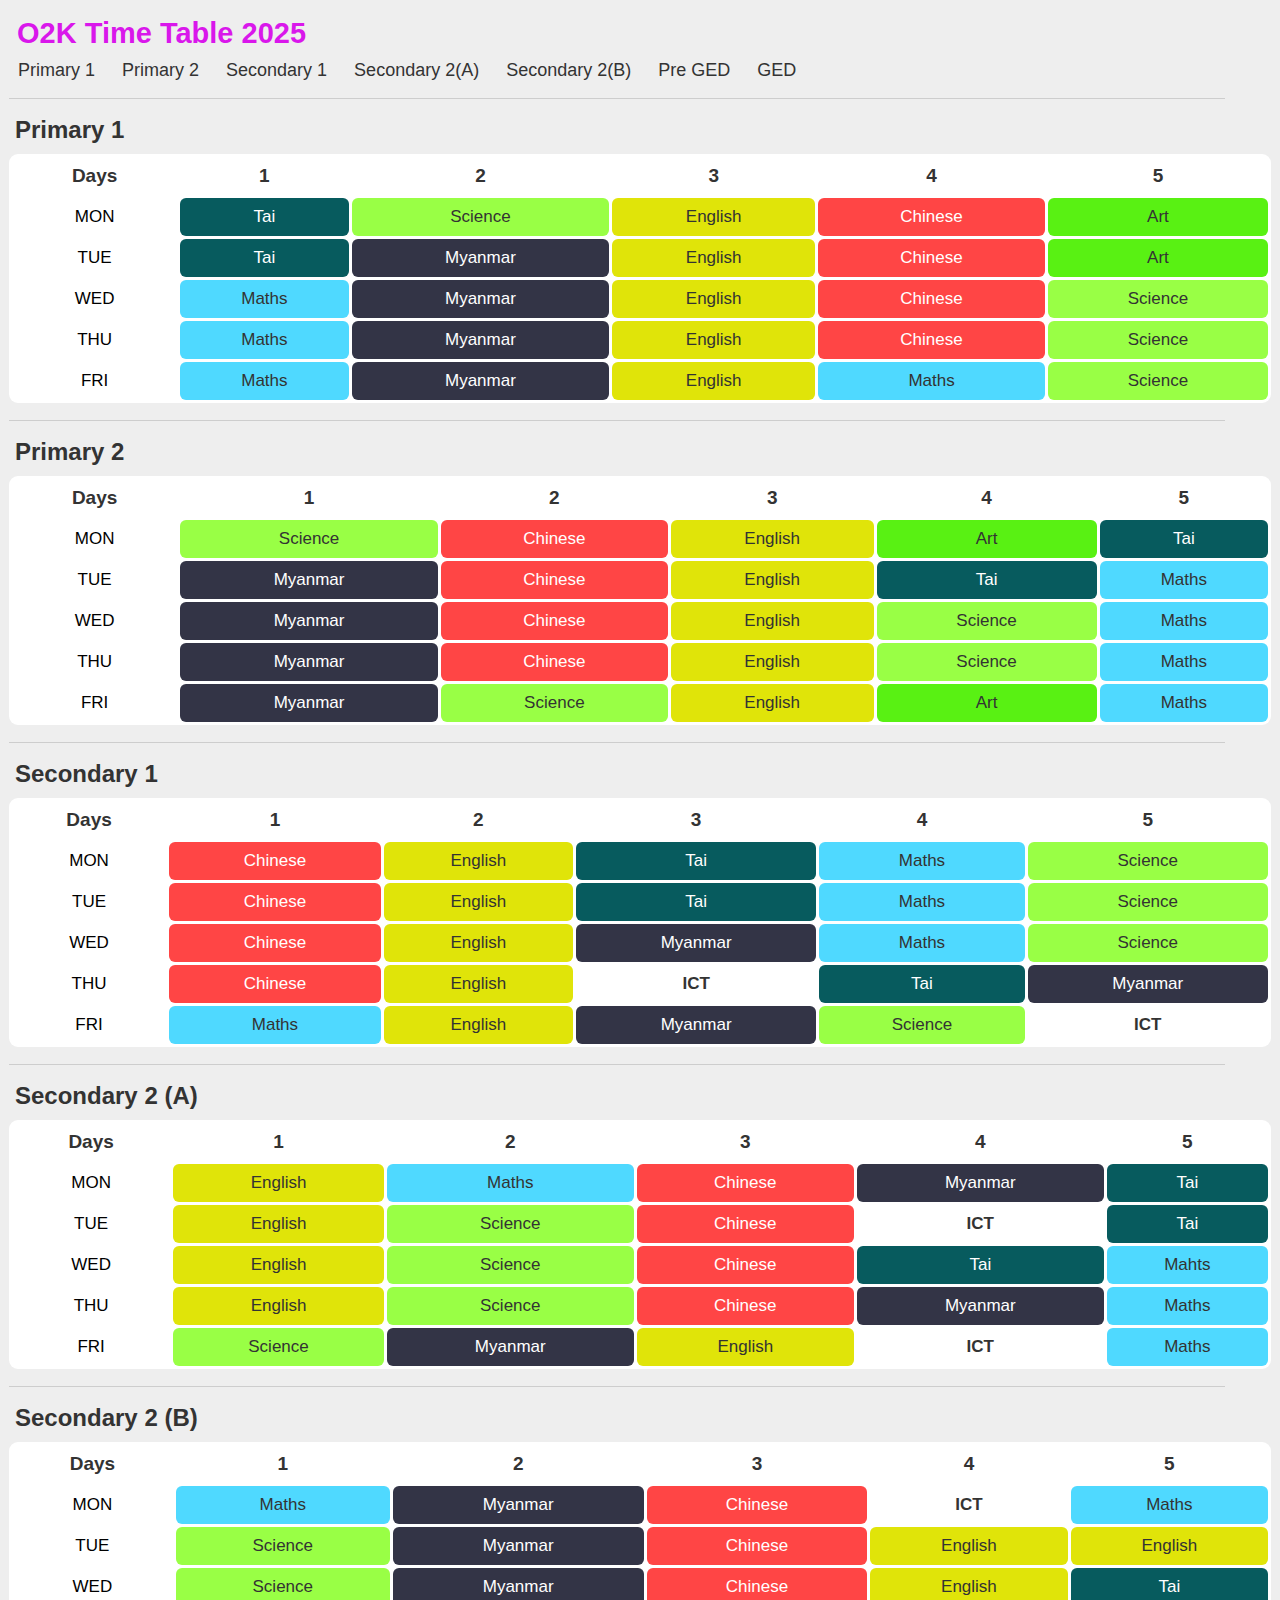
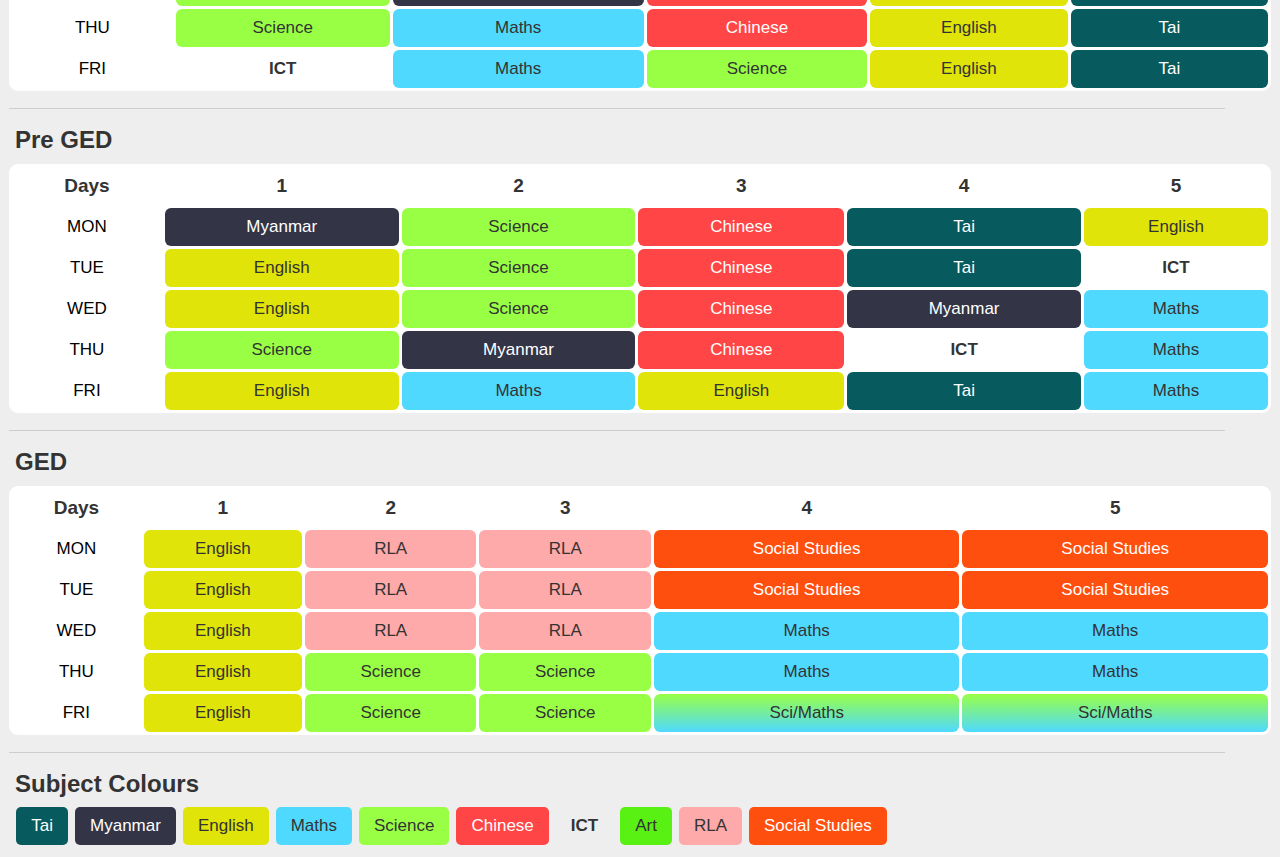
<file: o2ktimetable2025.html>
<!DOCTYPE html>
<html lang="en">
<head>
    <meta charset="UTF-8">
    <meta name="viewport" content="width=device-width, initial-scale=1.0">
    <title>O2K Time Table 2025</title>
    <style>
        body{
            background: #eee;
            width: 100%;
            min-height: 100vh;
            margin: 0;
            scroll-behavior: smooth;
        }
        .title{
            margin: 5px;
            font-size: 29px;
            font-family: 'Gill Sans', 'Gill Sans MT', Calibri, 'Trebuchet MS', sans-serif;
            color: #d917eb;
            margin-top: 17px;
            margin-left: 17px;
        }
        .view{
            width: 100%;
            display: flex;
            flex-direction: column;
            margin: 9px 0;
        }
        .view h2{
            margin: 5px;
            margin-left: 15px;
            color: #333;
            font-family: 'Gill Sans', 'Gill Sans MT', Calibri, 'Trebuchet MS', sans-serif;
            font-size: 24px;
        }
        .view table{
            background: #fff;
            margin: 5px 9px;
            border-radius: 9px;
            overflow: hidden;
        }
        .view table th{
            padding: 8px 0;
            color: #333;
            font-size: 19px;
            font-family: 'Gill Sans', 'Gill Sans MT', Calibri, 'Trebuchet MS', sans-serif;
        }
        .view table td{
            font-size: 17px;
            text-align: center;
            font-family: 'Gill Sans', 'Gill Sans MT', Calibri, 'Trebuchet MS', sans-serif;
            padding: 9px 0;
            border-radius: 6px;
            white-space: nowrap;
        }
        .view table .day{
            text-transform: uppercase;
        }
        .tai{
            background: #075B5E;
            color: #fff;
        }
        .sci{
            background: #99ff45;
            color: #333;
        }
        .eng{
            background: #e0e409;
            color: #333;
        }
        .chi{
            background: #ff4545;
            color: #fff;
        }
        .art{
            background: #59f113;
            color: #333;
        }
        .myan{
            background: #333446;
            color: #fff;
        }
        .math{
            background: #4fd9ff;
            color: #333;
        }
        .rla{
            background: #FFAAAA;
            color: #333;
        }
        .social{
            background: #FF4F0F;
            color: #fff;
        }
        .ict{
            color: #333;
            font-weight: bold;
        }
        hr{
            width: 95%;
            height: 1px;
            border: none;
            background: rgba(128, 128, 128, 0.297);
            margin: 12px 9px;
        }
        .nav{
            display: flex;
            justify-content: flex-start;
            overflow-x: scroll;
        }
        .nav a{
            text-decoration: none;
            color: #333;
            font-size: 18px;
            font-family: 'Gill Sans', 'Gill Sans MT', Calibri, 'Trebuchet MS', sans-serif;
            padding: 5px 9px;
            margin-left: 9px;
            white-space: nowrap;
        }
        .nav::-webkit-scrollbar{
            display: none;
        }
        .color{
            display: flex;
            flex-wrap: wrap;
            width: 98%;
            margin: 0 auto;
        }
        .color p{
            margin: 3.5px;
            font-size: 17px;
            font-family: 'Gill Sans', 'Gill Sans MT', Calibri, 'Trebuchet MS', sans-serif;
            padding: 9px 15px;
            border-radius: 5px;
        }
        @media(max-width:515px){
            .title{font-size: 25px;}
            .nav a{font-size: 15px;}
            .view h2{font-size: 21px;}
            .view table th{font-size: 15px;}
            .view table td{font-size: 14px;padding: 6px 0;}
            .color p{font-size: 14px;padding: 6px 14px;}
        }
    </style>
</head>
<body>
    <h1 class="title">O2K Time Table 2025</h1>
    <div class="nav">
        <a href="#primary1">Primary 1</a>
        <a href="#primary2">Primary 2</a>
        <a href="#secondary1">Secondary 1</a>
        <a href="#secondary2a">Secondary 2(A)</a>
        <a href="#secondary2b">Secondary 2(B)</a>
        <a href="#preged">Pre GED</a>
        <a href="#ged">GED</a>
    </div>
    <hr>
    <div id="primary1" class="view">
        <h2>Primary 1</h2>
        <table cellspacing="3">
            <tr>
                <th>Days</th>
                <th>1</th>
                <th>2</th>
                <th>3</th>
                <th>4</th>
                <th>5</th>
            </tr>
            <tr>
                <td class="day">Mon</td>
                <td class="tai">Tai</td>
                <td class="sci">Science</td>
                <td class="eng">English</td>
                <td class="chi">Chinese</td>
                <td class="art">Art</td>
            </tr>
            <tr>
                <td class="day">Tue</td>
                <td class="tai">Tai</td>
                <td class="myan">Myanmar</td>
                <td class="eng">English</td>
                <td class="chi">Chinese</td>
                <td class="art">Art</td>
            </tr>
            <tr>
                <td class="day">Wed</td>
                <td class="math">Maths</td>
                <td class="myan">Myanmar</td>
                <td class="eng">English</td>
                <td class="chi">Chinese</td>
                <td class="sci">Science</td>
            </tr>
            <tr>
                <td class="day">Thu</td>
                <td class="math">Maths</td>
                <td class="myan">Myanmar</td>
                <td class="eng">English</td>
                <td class="chi">Chinese</td>
                <td class="sci">Science</td>
            </tr>
            <tr>
                <td class="day">Fri</td>
                <td class="math">Maths</td>
                <td class="myan">Myanmar</td>
                <td class="eng">English</td>
                <td class="math">Maths</td>
                <td class="sci">Science</td>
            </tr>
        </table>
    </div>
    <hr>
    <div id="primary2" class="view">
        <h2>Primary 2</h2>
        <table cellspacing="3">
            <tr>
                <th>Days</th>
                <th>1</th>
                <th>2</th>
                <th>3</th>
                <th>4</th>
                <th>5</th>
            </tr>
            <tr>
                <td class="day">Mon</td>
                <td class="sci">Science</td>
                <td class="chi">Chinese</td>
                <td class="eng">English</td>
                <td class="art">Art</td>
                <td class="tai">Tai</td>
            </tr>
            <tr>
                <td class="day">Tue</td>
                <td class="myan">Myanmar</td>
                <td class="chi">Chinese</td>
                <td class="eng">English</td>
                <td class="tai">Tai</td>
                <td class="math">Maths</td>
            </tr>
            <tr>
                <td class="day">Wed</td>
                <td class="myan">Myanmar</td>
                <td class="chi">Chinese</td>
                <td class="eng">English</td>
                <td class="sci">Science</td>
                <td class="math">Maths</td>
            </tr>
            <tr>
                <td class="day">Thu</td>
                <td class="myan">Myanmar</td>
                <td class="chi">Chinese</td>
                <td class="eng">English</td>
                <td class="sci">Science</td>
                <td class="math">Maths</td>
            </tr>
            <tr>
                <td class="day">Fri</td>
                <td class="myan">Myanmar</td>
                <td class="sci">Science</td>
                <td class="eng">English</td>
                <td class="art">Art</td>
                <td class="math">Maths</td>
            </tr>
        </table>
    </div>
    <hr>
    <div id="secondary1" class="view">
        <h2>Secondary 1</h2>
        <table cellspacing="3">
            <tr>
                <th>Days</th>
                <th>1</th>
                <th>2</th>
                <th>3</th>
                <th>4</th>
                <th>5</th>
            </tr>
            <tr>
                <td class="day">Mon</td>
                <td class="chi">Chinese</td>
                <td class="eng">English</td>
                <td class="tai">Tai</td>
                <td class="math">Maths</td>
                <td class="sci">Science</td>
            </tr>
            <tr>
                <td class="day">Tue</td>
                <td class="chi">Chinese</td>
                <td class="eng">English</td>
                <td class="tai">Tai</td>
                <td class="math">Maths</td>
                <td class="sci">Science</td>
            </tr>
            <tr>
                <td class="day">Wed</td>
                <td class="chi">Chinese</td>
                <td class="eng">English</td>
                <td class="myan">Myanmar</td>
                <td class="math">Maths</td>
                <td class="sci">Science</td>
            </tr>
            <tr>
                <td class="day">Thu</td>
                <td class="chi">Chinese</td>
                <td class="eng">English</td>
                <td class="ict">ICT</td>
                <td class="tai">Tai</td>
                <td class="myan">Myanmar</td>
            </tr>
            <tr>
                <td class="day">Fri</td>
                <td class="math">Maths</td>
                <td class="eng">English</td>
                <td class="myan">Myanmar</td>
                <td class="sci">Science</td>
                <td class="ict">ICT</td>
            </tr>
        </table>
    </div>
    <hr>
    <div id="secondary2a" class="view">
        <h2>Secondary 2 (A)</h2>
        <table cellspacing="3">
            <tr>
                <th>Days</th>
                <th>1</th>
                <th>2</th>
                <th>3</th>
                <th>4</th>
                <th>5</th>
            </tr>
            <tr>
                <td class="day">Mon</td>
                <td class="eng">English</td>
                <td class="math">Maths</td>
                <td class="chi">Chinese</td>
                <td class="myan">Myanmar</td>
                <td class="tai">Tai</td>
            </tr>
            <tr>
                <td class="day">Tue</td>
                <td class="eng">English</td>
                <td class="sci">Science</td>
                <td class="chi">Chinese</td>
                <td class="ict">ICT</td>
                <td class="tai">Tai</td>
            </tr>
            <tr>
                <td class="day">Wed</td>
                <td class="eng">English</td>
                <td class="sci">Science</td>
                <td class="chi">Chinese</td>
                <td class="tai">Tai</td>
                <td class="math">Mahts</td>
            </tr>
            <tr>
                <td class="day">Thu</td>
                <td class="eng">English</td>
                <td class="sci">Science</td>
                <td class="chi">Chinese</td>
                <td class="myan">Myanmar</td>
                <td class="math">Maths</td>
            </tr>
            <tr>
                <td class="day">Fri</td>
                <td class="sci">Science</td>
                <td class="myan">Myanmar</td>
                <td class="eng">English</td>
                <td class="ict">ICT</td>
                <td class="math">Maths</td>
            </tr>
        </table>
    </div>
    <hr>
    <div id="secondary2b" class="view">
        <h2>Secondary 2 (B)</h2>
        <table cellspacing="3">
            <tr>
                <th>Days</th>
                <th>1</th>
                <th>2</th>
                <th>3</th>
                <th>4</th>
                <th>5</th>
            </tr>
            <tr>
                <td class="day">Mon</td>
                <td class="math">Maths</td>
                <td class="myan">Myanmar</td>
                <td class="chi">Chinese</td>
                <td class="ict">ICT</td>
                <td class="math">Maths</td>
            </tr>
            <tr>
                <td class="day">Tue</td>
                <td class="sci">Science</td>
                <td class="myan">Myanmar</td>
                <td class="chi">Chinese</td>
                <td class="eng">English</td>
                <td class="eng">English</td>
            </tr>
            <tr>
                <td class="day">Wed</td>
                <td class="sci">Science</td>
                <td class="myan">Myanmar</td>
                <td class="chi">Chinese</td>
                <td class="eng">English</td>
                <td class="tai">Tai</td>
            </tr>
            <tr>
                <td class="day">Thu</td>
                <td class="sci">Science</td>
                <td class="math">Maths</td>
                <td class="chi">Chinese</td>
                <td class="eng">English</td>
                <td class="tai">Tai</td>
            </tr>
            <tr>
                <td class="day">Fri</td>
                <td class="ict">ICT</td>
                <td class="math">Maths</td>
                <td class="sci">Science</td>
                <td class="eng">English</td>
                <td class="tai">Tai</td>
            </tr>
        </table>
    </div>
    <hr>
    <div id="preged" class="view">
        <h2>Pre GED</h2>
        <table cellspacing="3">
            <tr>
                <th>Days</th>
                <th>1</th>
                <th>2</th>
                <th>3</th>
                <th>4</th>
                <th>5</th>
            </tr>
            <tr>
                <td class="day">Mon</td>
                <td class="myan">Myanmar</td>
                <td class="sci">Science</td>
                <td class="chi">Chinese</td>
                <td class="tai">Tai</td>
                <td class="eng">English</td>
            </tr>
            <tr>
                <td class="day">Tue</td>
                <td class="eng">English</td>
                <td class="sci">Science</td>
                <td class="chi">Chinese</td>
                <td class="tai">Tai</td>
                <td class="ict">ICT</td>
            </tr>
            <tr>
                <td class="day">Wed</td>
                <td class="eng">English</td>
                <td class="sci">Science</td>
                <td class="chi">Chinese</td>
                <td class="myan">Myanmar</td>
                <td class="math">Maths</td>
            </tr>
            <tr>
                <td class="day">Thu</td>
                <td class="sci">Science</td>
                <td class="myan">Myanmar</td>
                <td class="chi">Chinese</td>
                <td class="ict">ICT</td>
                <td class="math">Maths</td>
            </tr>
            <tr>
                <td class="day">Fri</td>
                <td class="eng">English</td>
                <td class="math">Maths</td>
                <td class="eng">English</td>
                <td class="tai">Tai</td>
                <td class="math">Maths</td>
            </tr>
        </table>
    </div>
    <hr>
    <div id="ged" class="view">
        <h2>GED</h2>
        <table cellspacing="3">
            <tr>
                <th>Days</th>
                <th>1</th>
                <th>2</th>
                <th>3</th>
                <th>4</th>
                <th>5</th>
            </tr>
            <tr>
                <td class="day">Mon</td>
                <td class="eng">English</td>
                <td class="rla">RLA</td>
                <td class="rla">RLA</td>
                <td class="social">Social Studies</td>
                <td class="social">Social Studies</td>
            </tr>
            <tr>
                <td class="day">Tue</td>
                <td class="eng">English</td>
                <td class="rla">RLA</td>
                <td class="rla">RLA</td>
                <td class="social">Social Studies</td>
                <td class="social">Social Studies</td>
            </tr>
            <tr>
                <td class="day">Wed</td>
                <td class="eng">English</td>
                <td class="rla">RLA</td>
                <td class="rla">RLA</td>
                <td class="math">Maths</td>
                <td class="math">Maths</td>
            </tr>
            <tr>
                <td class="day">Thu</td>
                <td class="eng">English</td>
                <td class="sci">Science</td>
                <td class="sci">Science</td>
                <td class="math">Maths</td>
                <td class="math">Maths</td>
            </tr>
            <tr>
                <td class="day">Fri</td>
                <td class="eng">English</td>
                <td class="sci">Science</td>
                <td class="sci">Science</td>
                <td style="background: linear-gradient(#99FF45,#4FD9FF);color: #333;">Sci/Maths</td>
                <td style="background: linear-gradient(#99FF45,#4FD9FF);color: #333;">Sci/Maths</td>
            </tr>
        </table>
    </div>
    <hr>
    <div class="view">
        <h2>Subject Colours</h2>
        <div class="color">
            <p class="tai">Tai</p>
            <p class="myan">Myanmar</p>
            <p class="eng">English</p>
            <p class="math">Maths</p>
            <p class="sci">Science</p>
            <p class="chi">Chinese</p>
            <p class="ict">ICT</p>
            <p class="art">Art</p>
            <p class="rla">RLA</p>
            <p class="social">Social Studies</p>
        </div>
    </div>
</body>
</html>
</file>
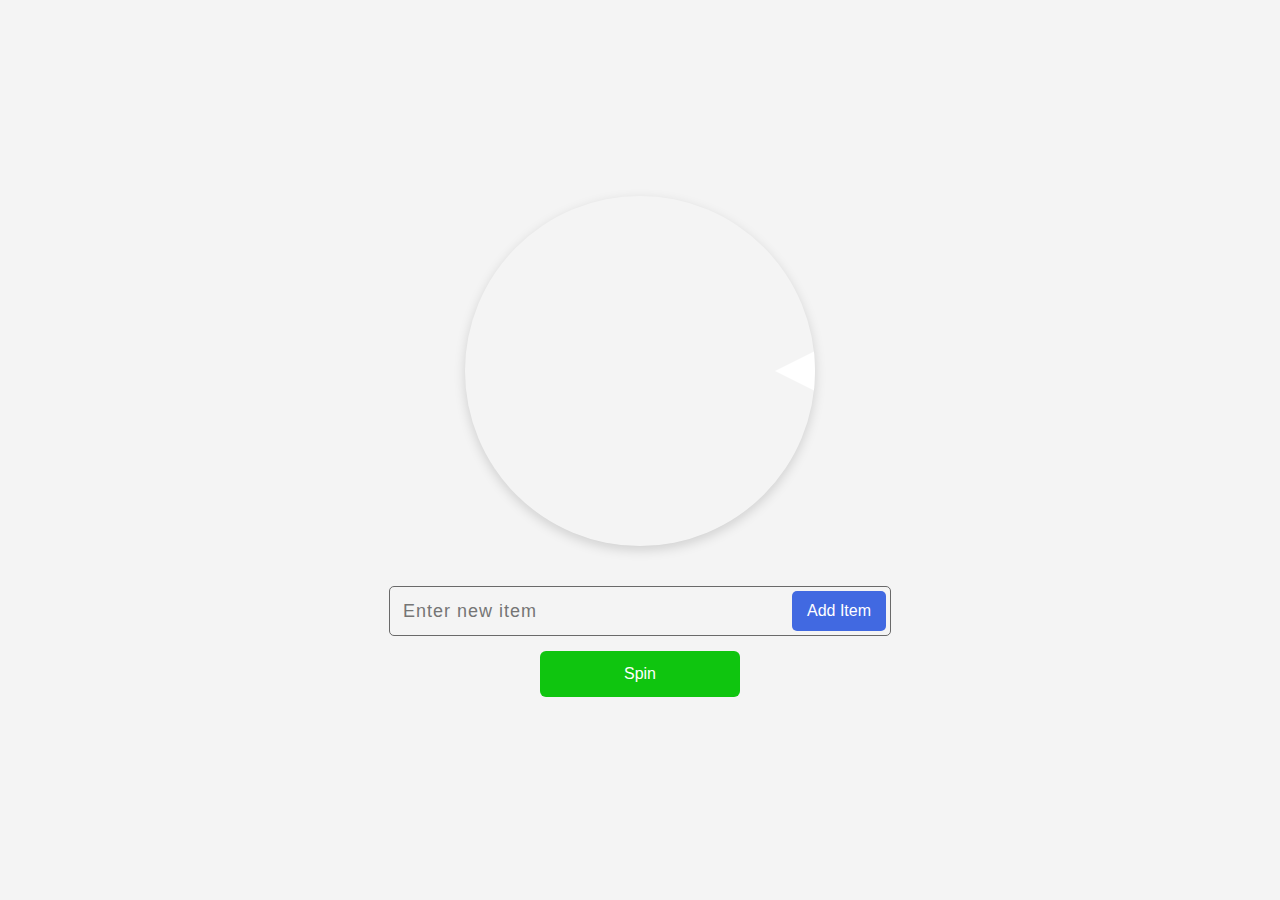
<file: spin.html>
<!DOCTYPE html>
<html>
<head>
    <title>Spinning Wheel</title>
    <style>
        body {
            font-family: 'Segoe UI', Tahoma, Geneva, Verdana, sans-serif;
            margin: 0;
            padding: 0;
            background-color: #f4f4f4;
            display: flex;
            flex-direction: column;
            align-items: center;
            justify-content: center;
            min-height: 100vh;
        }

        #wheelContainer {
            position: relative;
            width: 350px;
            height: 350px;
            margin: 0 auto;
            margin-bottom: 40px;
            box-shadow: 0 4px 12px rgba(0, 0, 0, 0.15);
            border-radius: 50%;
            overflow: hidden;
        }

        #wheel {
            width: 100%;
            height: 100%;
            transition: transform 5s cubic-bezier(0.175, 0.885, 0.32, 1.275);
        }

        #arrow {
            position: absolute;
            top: 50%; /* Adjust as needed */
            right: 0;
            transform: translate(0,-50%) rotateZ(90deg);
            width: 40px; /* Adjust arrow width */
            height: 40px; /* Adjust arrow height */
            z-index: 10;
        }
        #addItemForm{
            display: flex;
            align-items: center;
            border: 1px solid dimgray;
            width: 95%;
            max-width: 500px;
            border-radius: 5px;
        }
        #addItemForm input{
            width: 100%;
            background: none;
            font-size: 18px;
            color: #333;
            padding: 6px;
            margin-left: 7px;
            outline: none;
            border: none;
            letter-spacing: 1px;
        }
        #addItemForm button{
            background: royalblue;
            display: flex;
            white-space: nowrap;
            outline: none;
            border: none;
            font-size: 16px;
            color: #fff;
            padding: 11px 15px;
            border-radius: 5px;
            margin: 4px;
            cursor: pointer;
            transform: scale(1);
            transition: 0.4s;
        }
        #addItemForm button:active{
            transform: scale(0.9);
        }
        .spin{
            background: rgb(15, 197, 15);
            color: #fff;
            font-size: 16px;
            padding: 14px;
            outline: none;
            border: none;
            border-radius: 6px;
            width: 200px;
            margin-top: 15px;
            cursor: pointer;
            transform: scale(1);
            transition: 0.4s;
        }
        .spin:active{
            transform: scale(0.9);
        }
        #result{
            color: #333;
            font-size: 19px;
            margin-top: 7px;
        }
    </style>
</head>
<body>

<div id="wheelContainer">
    <svg id="wheel" viewBox="0 0 350 350"></svg>
    <div id="arrow">
        <svg viewBox="0 0 100 100" width="100%" height="100%">
            <polygon points="0,0 100,0 50,100" fill="white" />
        </svg>
    </div>
</div>

<div id="addItemForm">
    <input type="text" id="newItem" placeholder="Enter new item">
    <button onclick="addItem()">Add Item</button>
</div>

<button class="spin" onclick="spinWheel()">Spin</button>

<div id="result"></div>

<script>
    const wheel = document.getElementById('wheel');
    const result = document.getElementById('result');
    const colors = ['#3498db', '#e67e22', '#e74c3c', '#9b59b6', '#2ecc71', '#795548', '#00bcd4', '#9c27b0', '#ffeb3b', '#8bc34a'];
    let items = [];
    let rotation = 0;

    function renderWheel() {
        wheel.innerHTML = '';
        const sliceAngle = 360 / items.length;
        const radius = 175;
        const centerX = 175;
        const centerY = 175;

        items.forEach((item, index) => {
            const startAngle = index * sliceAngle;
            const endAngle = (index + 1) * sliceAngle;
            const midAngle = (startAngle + endAngle) / 2;

            const x1 = centerX + radius * Math.cos(startAngle * Math.PI / 180);
            const y1 = centerY + radius * Math.sin(startAngle * Math.PI / 180);
            const x2 = centerX + radius * Math.cos(endAngle * Math.PI / 180);
            const y2 = centerY + radius * Math.sin(endAngle * Math.PI / 180);
            const textX = centerX + (radius * 0.7) * Math.cos(midAngle * Math.PI / 180);
            const textY = centerY + (radius * 0.7) * Math.sin(midAngle * Math.PI / 180);

            const largeArcFlag = endAngle - startAngle <= 180 ? "0" : "1";

            const path = document.createElementNS("http://www.w3.org/2000/svg", "path");
            path.setAttribute("d", `M ${centerX} ${centerY} L ${x1} ${y1} A ${radius} ${radius} 0 ${largeArcFlag} 1 ${x2} ${y2} Z`);
            path.setAttribute("fill", colors[index % colors.length]);

            const text = document.createElementNS("http://www.w3.org/2000/svg", "text");
            text.setAttribute("x", textX);
            text.setAttribute("y", textY);
            text.setAttribute("text-anchor", "middle");
            text.setAttribute("dominant-baseline", "middle");
            text.setAttribute("fill", "white");
            text.textContent = item;

            wheel.appendChild(path);
            wheel.appendChild(text);
        });
    }

    function addItem() {
        const newItem = document.getElementById('newItem').value.trim();
        if (newItem) {
            items.push(newItem);
            document.getElementById('newItem').value = '';
            renderWheel();
        }
    }

    function spinWheel() {
        if (items.length === 0) {
            result.textContent = "Add items to the wheel!";
            return;
        }

        const randomRotation = Math.floor(Math.random() * 3600) + 360 * 5;
        rotation += randomRotation;
        wheel.style.transform = `rotate(${rotation}deg)`;

        setTimeout(() => {
            const sliceAngle = 360 / items.length;
            const normalizedRotation = rotation % 360;
            const winningSlice = Math.floor((360 - normalizedRotation) / sliceAngle);
            result.textContent = `Winner: ${items[winningSlice]}`;
        }, 5000);
    }

    renderWheel();
</script>

</body>
</html>
</file>
